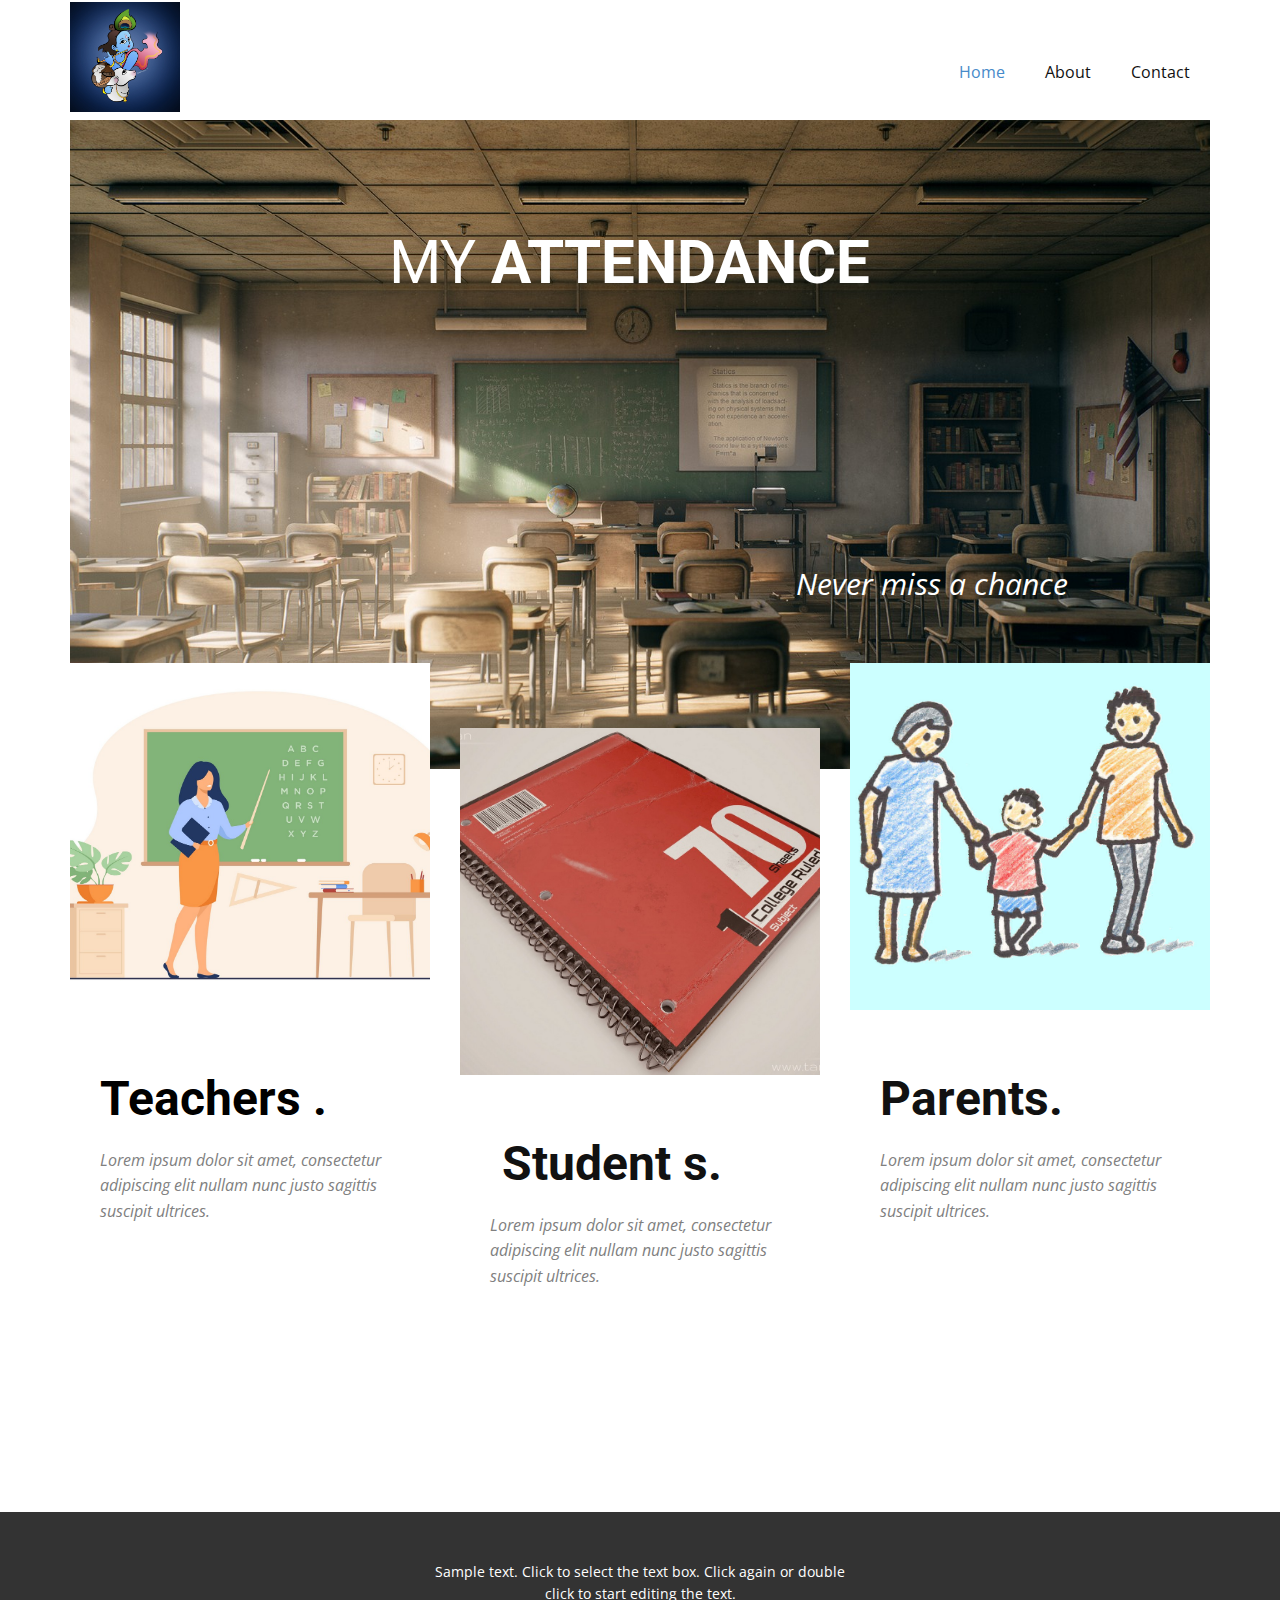
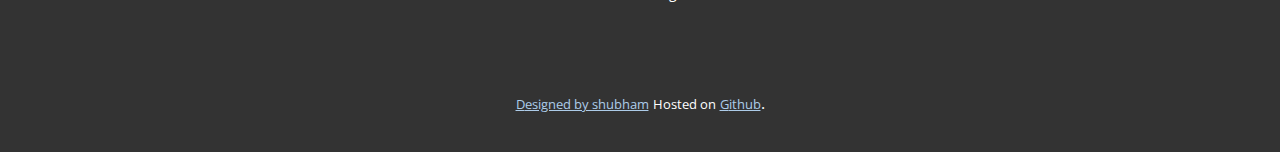
<file: index.html>
<!DOCTYPE html>
<html style="font-size: 16px;">
  <head>
    <meta name="viewport" content="width=device-width, initial-scale=1.0">
    <meta charset="utf-8">
    <meta name="keywords" content="">
    <meta name="description" content="">
    <meta name="page_type" content="np-template-header-footer-from-plugin">
    <title>Home</title>
    <link rel="stylesheet" href="nicepage.css" media="screen">
<link rel="stylesheet" href="Home.css" media="screen">
    <script class="u-script" type="text/javascript" src="jquery.js" defer=""></script>
    <script class="u-script" type="text/javascript" src="nicepage.js" defer=""></script>
    <meta name="generator" content="Nicepage 3.25.0, nicepage.com">
    <link id="u-theme-google-font" rel="stylesheet" href="https://fonts.googleapis.com/css?family=Roboto:100,100i,300,300i,400,400i,500,500i,700,700i,900,900i|Open+Sans:300,300i,400,400i,600,600i,700,700i,800,800i">
    
    
    <script type="application/ld+json">{
		"@context": "http://schema.org",
		"@type": "Organization",
		"name": "Site1",
		"logo": "images/niranjan-j-img-20190823-155631-293.jpg"
}</script>
    <meta name="theme-color" content="#478ac9">
    <meta property="og:title" content="Home">
    <meta property="og:description" content="">
    <meta property="og:type" content="website">
  </head>
  <body data-home-page="Home.html" data-home-page-title="Home" class="u-body"><header class="u-clearfix u-header u-header" id="sec-c6dd"><div class="u-clearfix u-sheet u-sheet-1">
        <a href="https://9anime.com" class="u-image u-logo u-image-1" data-image-width="1647" data-image-height="1647">
          <img src="images/niranjan-j-img-20190823-155631-293.jpg" class="u-logo-image u-logo-image-1">
        </a>
        <nav class="u-menu u-menu-dropdown u-offcanvas u-menu-1">
          <div class="menu-collapse" style="font-size: 1rem; letter-spacing: 0px;">
            <a class="u-button-style u-custom-left-right-menu-spacing u-custom-padding-bottom u-custom-top-bottom-menu-spacing u-nav-link u-text-active-palette-1-base u-text-hover-palette-2-base" href="#">
              <svg><use xmlns:xlink="http://www.w3.org/1999/xlink" xlink:href="#menu-hamburger"></use></svg>
              <svg version="1.1" xmlns="http://www.w3.org/2000/svg" xmlns:xlink="http://www.w3.org/1999/xlink"><defs><symbol id="menu-hamburger" viewBox="0 0 16 16" style="width: 16px; height: 16px;"><rect y="1" width="16" height="2"></rect><rect y="7" width="16" height="2"></rect><rect y="13" width="16" height="2"></rect>
</symbol>
</defs></svg>
            </a>
          </div>
          <div class="u-nav-container">
            <ul class="u-nav u-unstyled u-nav-1"><li class="u-nav-item"><a class="u-button-style u-nav-link u-text-active-palette-1-base u-text-hover-palette-2-base" href="Home.html" style="padding: 10px 20px;">Home</a>
</li><li class="u-nav-item"><a class="u-button-style u-nav-link u-text-active-palette-1-base u-text-hover-palette-2-base" href="About.html" style="padding: 10px 20px;">About</a>
</li><li class="u-nav-item"><a class="u-button-style u-nav-link u-text-active-palette-1-base u-text-hover-palette-2-base" href="Contact.html" style="padding: 10px 20px;">Contact</a>
</li></ul>
          </div>
          <div class="u-nav-container-collapse">
            <div class="u-black u-container-style u-inner-container-layout u-opacity u-opacity-95 u-sidenav">
              <div class="u-sidenav-overflow">
                <div class="u-menu-close"></div>
                <ul class="u-align-center u-nav u-popupmenu-items u-unstyled u-nav-2"><li class="u-nav-item"><a class="u-button-style u-nav-link" href="Home.html">Home</a>
</li><li class="u-nav-item"><a class="u-button-style u-nav-link" href="About.html">About</a>
</li><li class="u-nav-item"><a class="u-button-style u-nav-link" href="Contact.html">Contact</a>
</li></ul>
              </div>
            </div>
            <div class="u-black u-menu-overlay u-opacity u-opacity-70"></div>
          </div>
        </nav>
      </div></header>
    <section class="u-clearfix u-white u-section-1" id="carousel_6e53">
      <div class="u-clearfix u-sheet u-sheet-1">
        <img class="u-expanded-width u-image u-image-default u-image-1" src="images/classroom.jpg" alt="" data-image-width="1920" data-image-height="1080">
        <h1 class="u-align-center u-custom-font u-heading-font u-text u-text-body-alt-color u-text-1">MY <span style="font-weight: 700;">ATTENDA​NCE</span>
        </h1>
        <p class="u-align-center u-text u-text-custom-color-1 u-text-2">
          <span style="font-size: 1.875rem;">
            <span class="u-text-body-alt-color">&nbsp; &nbsp; &nbsp; &nbsp; &nbsp; &nbsp; &nbsp; &nbsp; &nbsp; &nbsp; &nbsp; &nbsp; &nbsp; &nbsp; &nbsp; &nbsp; &nbsp; &nbsp; &nbsp; &nbsp; &nbsp; &nbsp; &nbsp; &nbsp; &nbsp; &nbsp; &nbsp; &nbsp; &nbsp; &nbsp; &nbsp; &nbsp; &nbsp; &nbsp; &nbsp; &nbsp; &nbsp;Never miss a chance</span>
            <span class="u-text-body-alt-color">
              <span style="font-weight: 700;"></span>
            </span>
          </span>
          <br>
          <span style="font-weight: 700;"></span>
        </p>
        <div class="u-clearfix u-expanded-width u-gutter-30 u-layout-wrap u-layout-wrap-1">
          <div class="u-gutter-0 u-layout">
            <div class="u-layout-row">
              <div class="u-size-20 u-size-30-md">
                <div class="u-layout-col">
                  <div class="u-container-style u-image u-layout-cell u-left-cell u-size-30 u-image-2" data-image-width="1600" data-image-height="1067">
                    <div class="u-container-layout"></div>
                  </div>
                  <div class="u-container-style u-layout-cell u-left-cell u-shape-rectangle u-size-30 u-layout-cell-2">
                    <div class="u-container-layout u-valign-top u-container-layout-2">
                      <h4 class="u-text u-text-3">
                        <a class="u-active-none u-border-none u-btn u-button-link u-button-style u-hover-none u-none u-text-black u-btn-1" href="https://ankeshram.github.io/MyAttendance/">
                          <span style="font-weight: 700;">Teac<span style="font-weight: 400;"></span>hers<span style="font-weight: 700;">
                              <span style="font-weight: 400;">
                                <span style="font-weight: 700;"> .</span>
                              </span>
                            </span>
                          </span>
                        </a>
                      </h4>
                      <p class="u-text u-text-grey-50 u-text-4">Lorem ipsum dolor sit amet, consectetur adipiscing elit nullam nunc justo sagittis suscipit ultrices.</p>
                    </div>
                  </div>
                </div>
              </div>
              <div class="u-size-20 u-size-30-md">
                <div class="u-layout-col">
                  <div class="u-container-style u-image u-layout-cell u-size-30 u-image-3" data-image-width="1600" data-image-height="900" data-href="https://ankeshram.github.io/MyAttendance/">
                    <div class="u-container-layout"></div>
                  </div>
                  <div class="u-container-style u-layout-cell u-size-30 u-layout-cell-4">
                    <div class="u-container-layout u-container-layout-4">
                      <h4 class="u-text u-text-5">
                        <span style="font-weight: 700;">&nbsp;Student</span>
                        <span style="font-weight: 700;"> s.<span style="font-weight: 400;"></span>
                        </span>
                      </h4>
                      <p class="u-text u-text-grey-50 u-text-6">Lorem ipsum dolor sit amet, consectetur adipiscing elit nullam nunc justo sagittis suscipit ultrices.</p>
                    </div>
                  </div>
                </div>
              </div>
              <div class="u-size-20 u-size-60-md">
                <div class="u-layout-col">
                  <div class="u-container-style u-image u-layout-cell u-right-cell u-size-30 u-image-4" data-image-width="1027" data-image-height="832" data-href="https://ankeshram.github.io/MyAttendance/">
                    <div class="u-container-layout"></div>
                  </div>
                  <div class="u-container-style u-layout-cell u-right-cell u-size-30 u-layout-cell-6">
                    <div class="u-container-layout u-valign-top u-container-layout-6">
                      <h4 class="u-text u-text-7">Parents.</h4>
                      <p class="u-text u-text-grey-50 u-text-8">Lorem ipsum dolor sit amet, consectetur adipiscing elit nullam nunc justo sagittis suscipit ultrices.</p>
                    </div>
                  </div>
                </div>
              </div>
            </div>
          </div>
        </div>
      </div>
    </section>
    
    
    <footer class="u-align-center u-clearfix u-footer u-grey-80 u-footer" id="sec-1bf6"><div class="u-clearfix u-sheet u-sheet-1">
        <p class="u-small-text u-text u-text-variant u-text-1">Sample text. Click to select the text box. Click again or double click to start editing the text.</p>
      </div></footer>
    <section class="u-backlink u-clearfix u-grey-80">
      <a class="u-link" href="https://ankeshram.github.io/resume/" target="_blank">
        <span>Designed by shubham</span>
      </a>
      <p class="u-text">
        <span>Hosted on</span>
      </p>
      <a class="u-link" href="https://github.com/" target="_blank">
        <span>Github</span>
      </a>. 
    </section>
  </body>
</html>
</file>
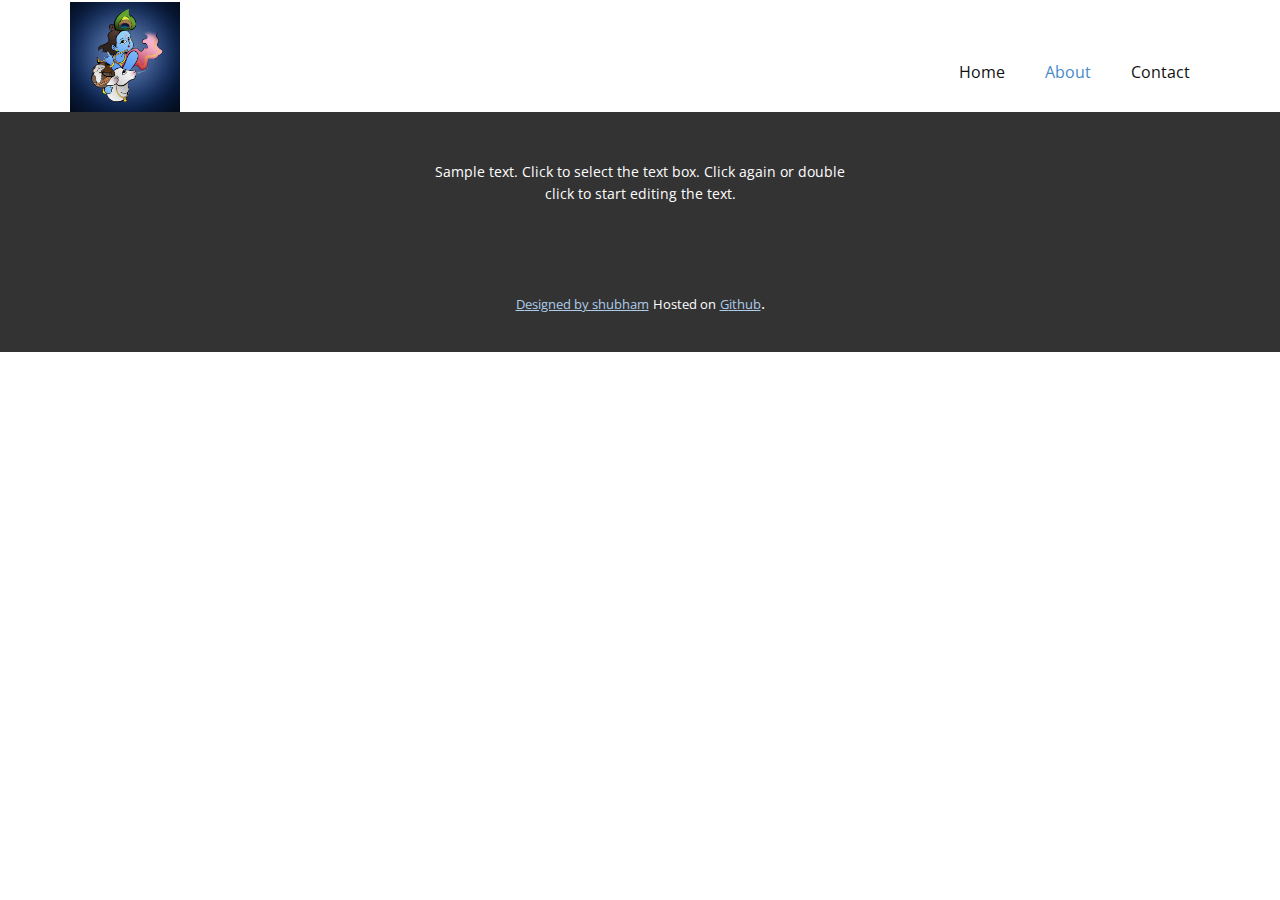
<file: About.html>
<!DOCTYPE html>
<html style="font-size: 16px;">
  <head>
    <meta name="viewport" content="width=device-width, initial-scale=1.0">
    <meta charset="utf-8">
    <meta name="keywords" content="">
    <meta name="description" content="">
    <meta name="page_type" content="np-template-header-footer-from-plugin">
    <title>About</title>
    <link rel="stylesheet" href="nicepage.css" media="screen">
<link rel="stylesheet" href="About.css" media="screen">
    <script class="u-script" type="text/javascript" src="jquery.js" defer=""></script>
    <script class="u-script" type="text/javascript" src="nicepage.js" defer=""></script>
    <meta name="generator" content="Nicepage 3.25.0, nicepage.com">
    <link id="u-theme-google-font" rel="stylesheet" href="https://fonts.googleapis.com/css?family=Roboto:100,100i,300,300i,400,400i,500,500i,700,700i,900,900i|Open+Sans:300,300i,400,400i,600,600i,700,700i,800,800i">
    
    <script type="application/ld+json">{
		"@context": "http://schema.org",
		"@type": "Organization",
		"name": "Site1",
		"logo": "images/niranjan-j-img-20190823-155631-293.jpg"
}</script>
    <meta name="theme-color" content="#478ac9">
    <meta property="og:title" content="About">
    <meta property="og:description" content="">
    <meta property="og:type" content="website">
  </head>
  <body class="u-body"><header class="u-clearfix u-header u-header" id="sec-c6dd"><div class="u-clearfix u-sheet u-sheet-1">
        <a href="https://nicepage.com" class="u-image u-logo u-image-1" data-image-width="1647" data-image-height="1647">
          <img src="images/niranjan-j-img-20190823-155631-293.jpg" class="u-logo-image u-logo-image-1">
        </a>
        <nav class="u-menu u-menu-dropdown u-offcanvas u-menu-1">
          <div class="menu-collapse" style="font-size: 1rem; letter-spacing: 0px;">
            <a class="u-button-style u-custom-left-right-menu-spacing u-custom-padding-bottom u-custom-top-bottom-menu-spacing u-nav-link u-text-active-palette-1-base u-text-hover-palette-2-base" href="#">
              <svg><use xmlns:xlink="http://www.w3.org/1999/xlink" xlink:href="#menu-hamburger"></use></svg>
              <svg version="1.1" xmlns="http://www.w3.org/2000/svg" xmlns:xlink="http://www.w3.org/1999/xlink"><defs><symbol id="menu-hamburger" viewBox="0 0 16 16" style="width: 16px; height: 16px;"><rect y="1" width="16" height="2"></rect><rect y="7" width="16" height="2"></rect><rect y="13" width="16" height="2"></rect>
</symbol>
</defs></svg>
            </a>
          </div>
          <div class="u-nav-container">
            <ul class="u-nav u-unstyled u-nav-1"><li class="u-nav-item"><a class="u-button-style u-nav-link u-text-active-palette-1-base u-text-hover-palette-2-base" href="Home.html" style="padding: 10px 20px;">Home</a>
</li><li class="u-nav-item"><a class="u-button-style u-nav-link u-text-active-palette-1-base u-text-hover-palette-2-base" href="About.html" style="padding: 10px 20px;">About</a>
</li><li class="u-nav-item"><a class="u-button-style u-nav-link u-text-active-palette-1-base u-text-hover-palette-2-base" href="Contact.html" style="padding: 10px 20px;">Contact</a>
</li></ul>
          </div>
          <div class="u-nav-container-collapse">
            <div class="u-black u-container-style u-inner-container-layout u-opacity u-opacity-95 u-sidenav">
              <div class="u-sidenav-overflow">
                <div class="u-menu-close"></div>
                <ul class="u-align-center u-nav u-popupmenu-items u-unstyled u-nav-2"><li class="u-nav-item"><a class="u-button-style u-nav-link" href="Home.html">Home</a>
</li><li class="u-nav-item"><a class="u-button-style u-nav-link" href="About.html">About</a>
</li><li class="u-nav-item"><a class="u-button-style u-nav-link" href="Contact.html">Contact</a>
</li></ul>
              </div>
            </div>
            <div class="u-black u-menu-overlay u-opacity u-opacity-70"></div>
          </div>
        </nav>
      </div></header> 
    
    
    <footer class="u-align-center u-clearfix u-footer u-grey-80 u-footer" id="sec-1bf6"><div class="u-clearfix u-sheet u-sheet-1">
        <p class="u-small-text u-text u-text-variant u-text-1">Sample text. Click to select the text box. Click again or double click to start editing the text.</p>
      </div></footer>
    <section class="u-backlink u-clearfix u-grey-80">
      <a class="u-link" href="https://ankeshram.github.io/resume/" target="_blank">
        <span>Designed by shubham</span>
      </a>
      <p class="u-text">
        <span>Hosted on</span>
      </p>
      <a class="u-link" href="https://github.com/" target="_blank">
        <span>Github</span>
      </a>. 
    </section>
  </body>
</html>
</file>
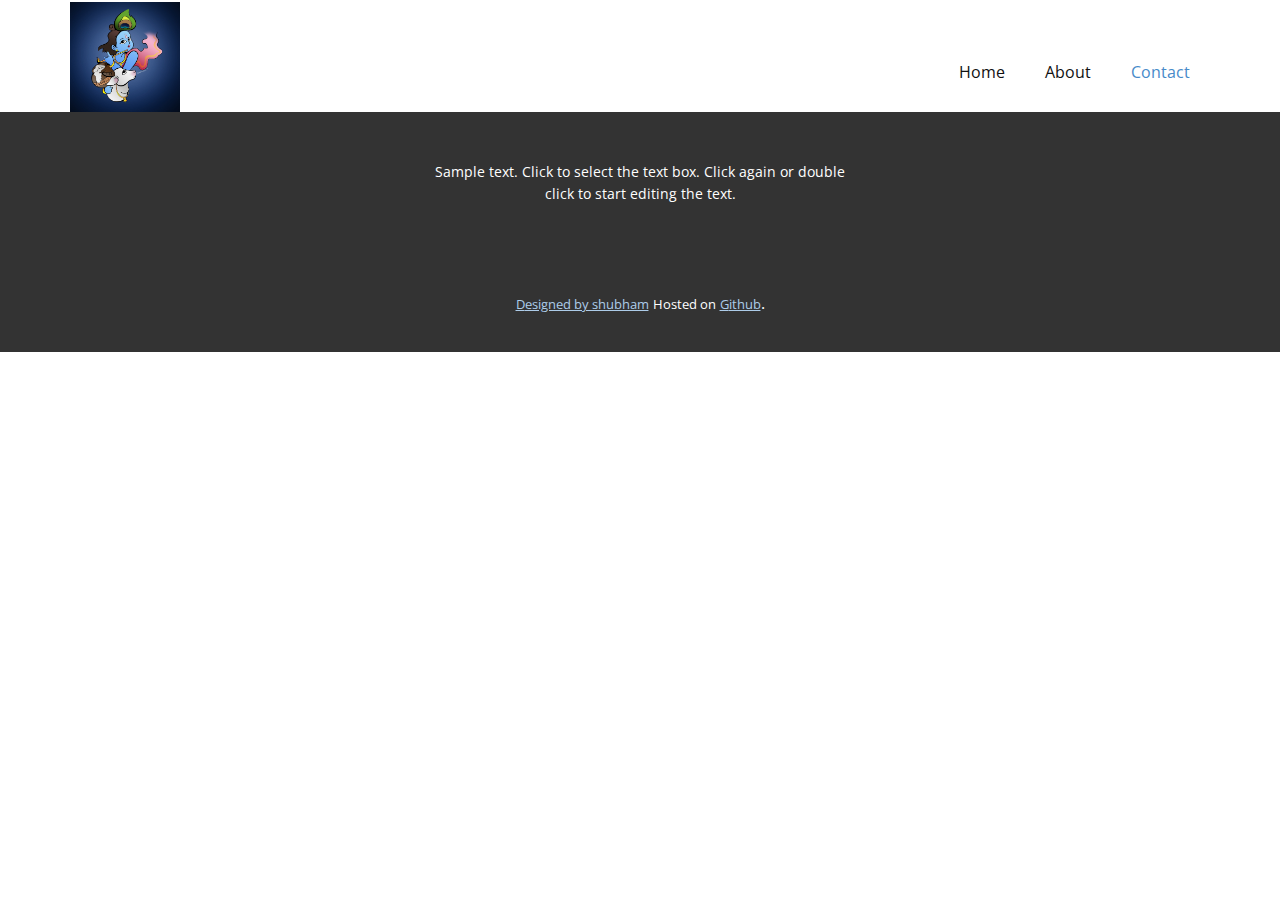
<file: Contact.html>
<!DOCTYPE html>
<html style="font-size: 16px;">
  <head>
    <meta name="viewport" content="width=device-width, initial-scale=1.0">
    <meta charset="utf-8">
    <meta name="keywords" content="">
    <meta name="description" content="">
    <meta name="page_type" content="np-template-header-footer-from-plugin">
    <title>Contact</title>
    <link rel="stylesheet" href="nicepage.css" media="screen">
<link rel="stylesheet" href="Contact.css" media="screen">
    <script class="u-script" type="text/javascript" src="jquery.js" defer=""></script>
    <script class="u-script" type="text/javascript" src="nicepage.js" defer=""></script>
    <meta name="generator" content="Nicepage 3.25.0, nicepage.com">
    <link id="u-theme-google-font" rel="stylesheet" href="https://fonts.googleapis.com/css?family=Roboto:100,100i,300,300i,400,400i,500,500i,700,700i,900,900i|Open+Sans:300,300i,400,400i,600,600i,700,700i,800,800i">
    
    <script type="application/ld+json">{
		"@context": "http://schema.org",
		"@type": "Organization",
		"name": "Site1",
		"logo": "images/niranjan-j-img-20190823-155631-293.jpg"
}</script>
    <meta name="theme-color" content="#478ac9">
    <meta property="og:title" content="Contact">
    <meta property="og:description" content="">
    <meta property="og:type" content="website">
  </head>
  <body class="u-body"><header class="u-clearfix u-header u-header" id="sec-c6dd"><div class="u-clearfix u-sheet u-sheet-1">
        <a href="https://nicepage.com" class="u-image u-logo u-image-1" data-image-width="1647" data-image-height="1647">
          <img src="images/niranjan-j-img-20190823-155631-293.jpg" class="u-logo-image u-logo-image-1">
        </a>
        <nav class="u-menu u-menu-dropdown u-offcanvas u-menu-1">
          <div class="menu-collapse" style="font-size: 1rem; letter-spacing: 0px;">
            <a class="u-button-style u-custom-left-right-menu-spacing u-custom-padding-bottom u-custom-top-bottom-menu-spacing u-nav-link u-text-active-palette-1-base u-text-hover-palette-2-base" href="#">
              <svg><use xmlns:xlink="http://www.w3.org/1999/xlink" xlink:href="#menu-hamburger"></use></svg>
              <svg version="1.1" xmlns="http://www.w3.org/2000/svg" xmlns:xlink="http://www.w3.org/1999/xlink"><defs><symbol id="menu-hamburger" viewBox="0 0 16 16" style="width: 16px; height: 16px;"><rect y="1" width="16" height="2"></rect><rect y="7" width="16" height="2"></rect><rect y="13" width="16" height="2"></rect>
</symbol>
</defs></svg>
            </a>
          </div>
          <div class="u-nav-container">
            <ul class="u-nav u-unstyled u-nav-1"><li class="u-nav-item"><a class="u-button-style u-nav-link u-text-active-palette-1-base u-text-hover-palette-2-base" href="Home.html" style="padding: 10px 20px;">Home</a>
</li><li class="u-nav-item"><a class="u-button-style u-nav-link u-text-active-palette-1-base u-text-hover-palette-2-base" href="About.html" style="padding: 10px 20px;">About</a>
</li><li class="u-nav-item"><a class="u-button-style u-nav-link u-text-active-palette-1-base u-text-hover-palette-2-base" href="Contact.html" style="padding: 10px 20px;">Contact</a>
</li></ul>
          </div>
          <div class="u-nav-container-collapse">
            <div class="u-black u-container-style u-inner-container-layout u-opacity u-opacity-95 u-sidenav">
              <div class="u-sidenav-overflow">
                <div class="u-menu-close"></div>
                <ul class="u-align-center u-nav u-popupmenu-items u-unstyled u-nav-2"><li class="u-nav-item"><a class="u-button-style u-nav-link" href="Home.html">Home</a>
</li><li class="u-nav-item"><a class="u-button-style u-nav-link" href="About.html">About</a>
</li><li class="u-nav-item"><a class="u-button-style u-nav-link" href="Contact.html">Contact</a>
</li></ul>
              </div>
            </div>
            <div class="u-black u-menu-overlay u-opacity u-opacity-70"></div>
          </div>
        </nav>
      </div></header> 
    
    
    <footer class="u-align-center u-clearfix u-footer u-grey-80 u-footer" id="sec-1bf6"><div class="u-clearfix u-sheet u-sheet-1">
        <p class="u-small-text u-text u-text-variant u-text-1">Sample text. Click to select the text box. Click again or double click to start editing the text.</p>
      </div></footer>
    <section class="u-backlink u-clearfix u-grey-80">
       <a class="u-link" href="https://ankeshram.github.io/resume/" target="_blank">
        <span>Designed by shubham</span>
      </a>
      <p class="u-text">
        <span>Hosted on</span>
      </p>
      <a class="u-link" href="https://github.com/" target="_blank">
        <span>Github</span>
      </a>. 
    </section>
  </body>
</html>
</file>
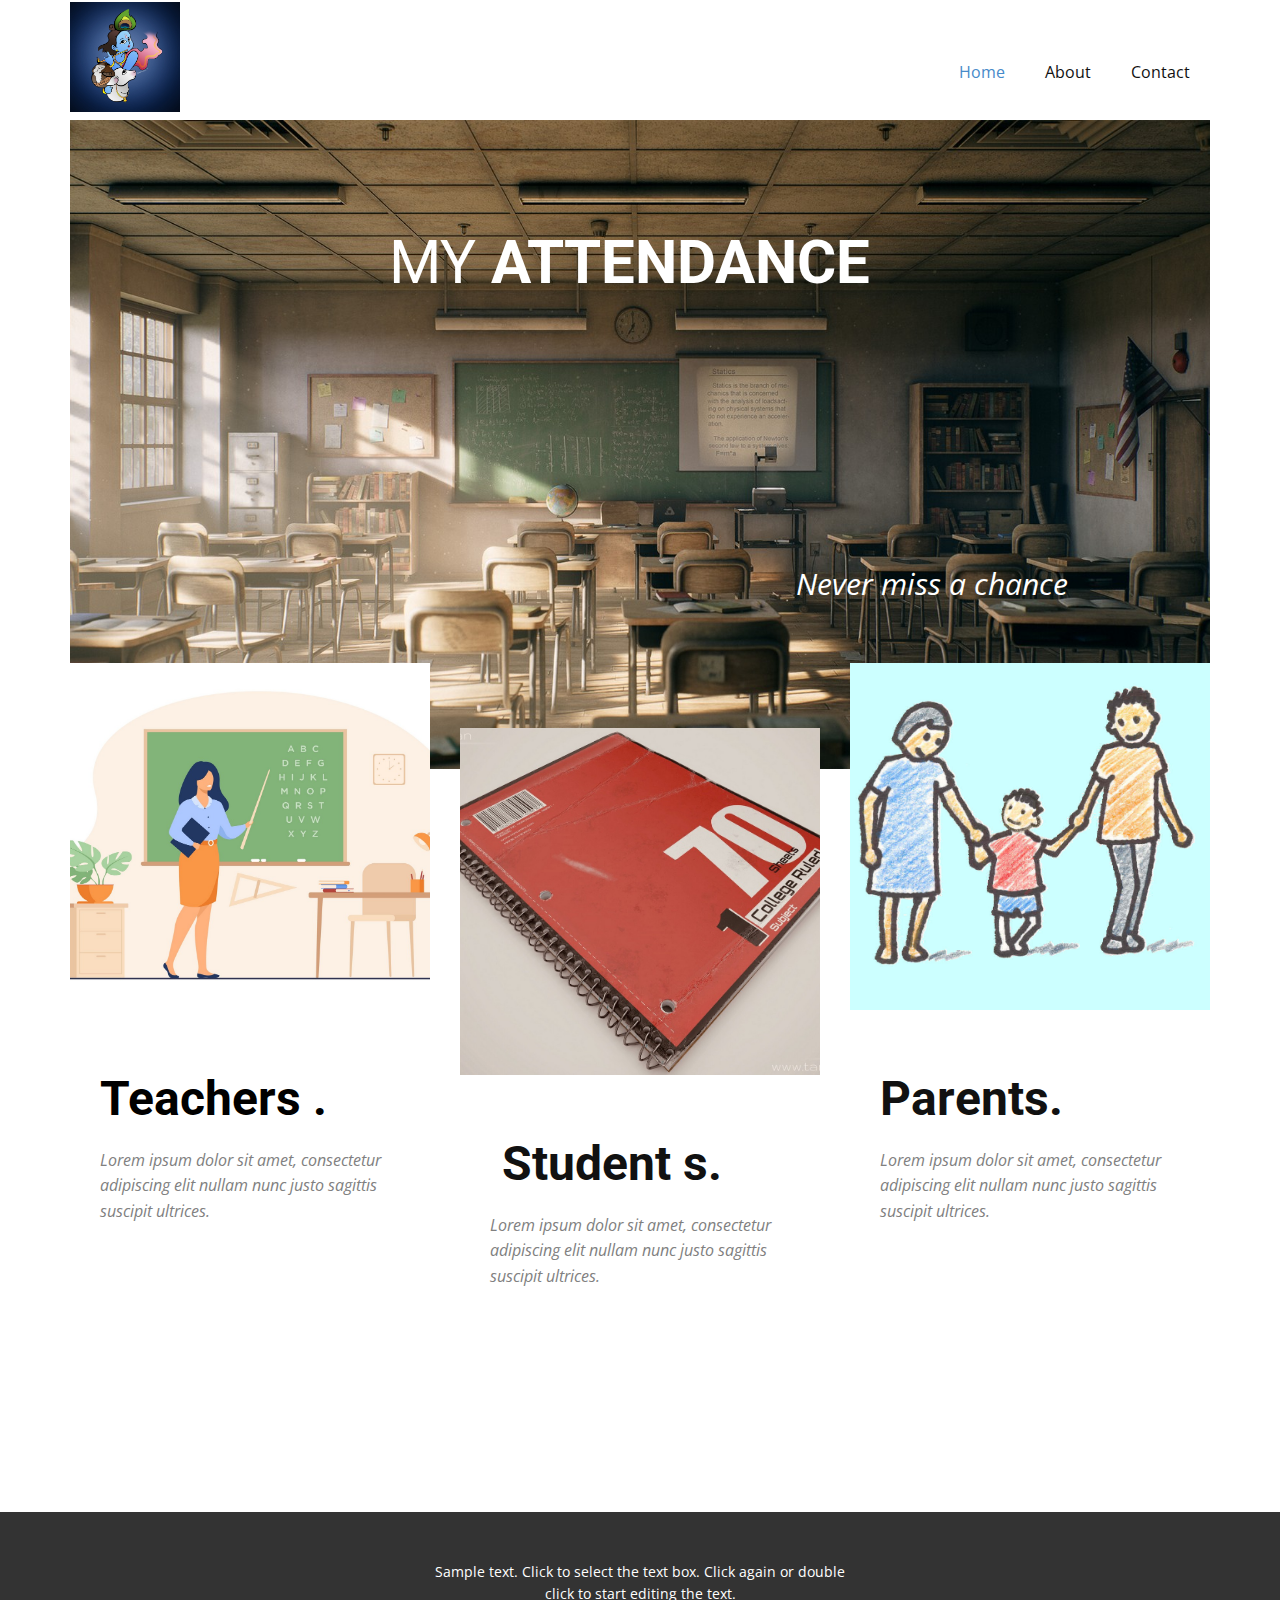
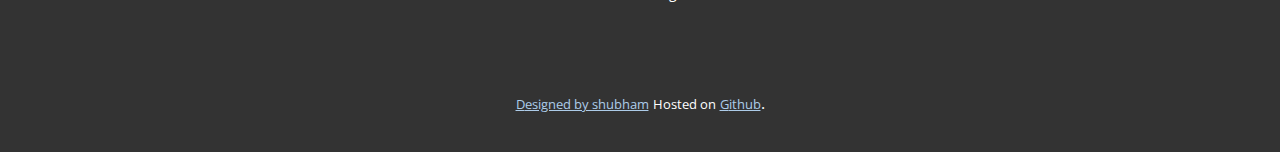
<file: Home.html>
<!DOCTYPE html>
<html style="font-size: 16px;">
  <head>
    <meta name="viewport" content="width=device-width, initial-scale=1.0">
    <meta charset="utf-8">
    <meta name="keywords" content="">
    <meta name="description" content="">
    <meta name="page_type" content="np-template-header-footer-from-plugin">
    <title>Home</title>
    <link rel="stylesheet" href="nicepage.css" media="screen">
<link rel="stylesheet" href="Home.css" media="screen">
    <script class="u-script" type="text/javascript" src="jquery.js" defer=""></script>
    <script class="u-script" type="text/javascript" src="nicepage.js" defer=""></script>
    <meta name="generator" content="Nicepage 3.25.0, nicepage.com">
    <link id="u-theme-google-font" rel="stylesheet" href="https://fonts.googleapis.com/css?family=Roboto:100,100i,300,300i,400,400i,500,500i,700,700i,900,900i|Open+Sans:300,300i,400,400i,600,600i,700,700i,800,800i">
    
    
    <script type="application/ld+json">{
		"@context": "http://schema.org",
		"@type": "Organization",
		"name": "Site1",
		"logo": "images/niranjan-j-img-20190823-155631-293.jpg"
}</script>
    <meta name="theme-color" content="#478ac9">
    <meta property="og:title" content="Home">
    <meta property="og:description" content="">
    <meta property="og:type" content="website">
  </head>
  <body class="u-body"><header class="u-clearfix u-header u-header" id="sec-c6dd"><div class="u-clearfix u-sheet u-sheet-1">
        <a href="https://9anime.to" class="u-image u-logo u-image-1" data-image-width="1647" data-image-height="1647">
          <img src="images/niranjan-j-img-20190823-155631-293.jpg" class="u-logo-image u-logo-image-1">
        </a>
        <nav class="u-menu u-menu-dropdown u-offcanvas u-menu-1">
          <div class="menu-collapse" style="font-size: 1rem; letter-spacing: 0px;">
            <a class="u-button-style u-custom-left-right-menu-spacing u-custom-padding-bottom u-custom-top-bottom-menu-spacing u-nav-link u-text-active-palette-1-base u-text-hover-palette-2-base" href="#">
              <svg><use xmlns:xlink="http://www.w3.org/1999/xlink" xlink:href="#menu-hamburger"></use></svg>
              <svg version="1.1" xmlns="http://www.w3.org/2000/svg" xmlns:xlink="http://www.w3.org/1999/xlink"><defs><symbol id="menu-hamburger" viewBox="0 0 16 16" style="width: 16px; height: 16px;"><rect y="1" width="16" height="2"></rect><rect y="7" width="16" height="2"></rect><rect y="13" width="16" height="2"></rect>
</symbol>
</defs></svg>
            </a>
          </div>
          <div class="u-nav-container">
            <ul class="u-nav u-unstyled u-nav-1"><li class="u-nav-item"><a class="u-button-style u-nav-link u-text-active-palette-1-base u-text-hover-palette-2-base" href="Home.html" style="padding: 10px 20px;">Home</a>
</li><li class="u-nav-item"><a class="u-button-style u-nav-link u-text-active-palette-1-base u-text-hover-palette-2-base" href="About.html" style="padding: 10px 20px;">About</a>
</li><li class="u-nav-item"><a class="u-button-style u-nav-link u-text-active-palette-1-base u-text-hover-palette-2-base" href="Contact.html" style="padding: 10px 20px;">Contact</a>
</li></ul>
          </div>
          <div class="u-nav-container-collapse">
            <div class="u-black u-container-style u-inner-container-layout u-opacity u-opacity-95 u-sidenav">
              <div class="u-sidenav-overflow">
                <div class="u-menu-close"></div>
                <ul class="u-align-center u-nav u-popupmenu-items u-unstyled u-nav-2"><li class="u-nav-item"><a class="u-button-style u-nav-link" href="Home.html">Home</a>
</li><li class="u-nav-item"><a class="u-button-style u-nav-link" href="About.html">About</a>
</li><li class="u-nav-item"><a class="u-button-style u-nav-link" href="Contact.html">Contact</a>
</li></ul>
              </div>
            </div>
            <div class="u-black u-menu-overlay u-opacity u-opacity-70"></div>
          </div>
        </nav>
      </div></header>
    <section class="u-clearfix u-white u-section-1" id="carousel_6e53">
      <div class="u-clearfix u-sheet u-sheet-1">
        <img class="u-expanded-width u-image u-image-default u-image-1" src="images/classroom.jpg" alt="" data-image-width="1920" data-image-height="1080">
        <h1 class="u-align-center u-custom-font u-heading-font u-text u-text-body-alt-color u-text-1">MY <span style="font-weight: 700;">ATTENDA​NCE</span>
        </h1>
        <p class="u-align-center u-text u-text-custom-color-1 u-text-2">
          <span style="font-size: 1.875rem;">
            <span class="u-text-body-alt-color">&nbsp; &nbsp; &nbsp; &nbsp; &nbsp; &nbsp; &nbsp; &nbsp; &nbsp; &nbsp; &nbsp; &nbsp; &nbsp; &nbsp; &nbsp; &nbsp; &nbsp; &nbsp; &nbsp; &nbsp; &nbsp; &nbsp; &nbsp; &nbsp; &nbsp; &nbsp; &nbsp; &nbsp; &nbsp; &nbsp; &nbsp; &nbsp; &nbsp; &nbsp; &nbsp; &nbsp; &nbsp;Never miss a chance</span>
            <span class="u-text-body-alt-color">
              <span style="font-weight: 700;"></span>
            </span>
          </span>
          <br>
          <span style="font-weight: 700;"></span>
        </p>
        <div class="u-clearfix u-expanded-width u-gutter-30 u-layout-wrap u-layout-wrap-1">
          <div class="u-gutter-0 u-layout">
            <div class="u-layout-row">
              <div class="u-size-20 u-size-30-md">
                <div class="u-layout-col">
                  <div class="u-container-style u-image u-layout-cell u-left-cell u-size-30 u-image-2" data-image-width="1600" data-image-height="1067">
                    <div class="u-container-layout"></div>
                  </div>
                  <div class="u-container-style u-layout-cell u-left-cell u-shape-rectangle u-size-30 u-layout-cell-2">
                    <div class="u-container-layout u-valign-top u-container-layout-2">
                      <h4 class="u-text u-text-3">
                        <a class="u-active-none u-border-none u-btn u-button-link u-button-style u-hover-none u-none u-text-black u-btn-1" href="https://ankeshram.github.io/MyAttendance/">
                          <span style="font-weight: 700;">Teac<span style="font-weight: 400;"></span>hers<span style="font-weight: 700;">
                              <span style="font-weight: 400;">
                                <span style="font-weight: 700;"> .</span>
                              </span>
                            </span>
                          </span>
                        </a>
                      </h4>
                      <p class="u-text u-text-grey-50 u-text-4">Lorem ipsum dolor sit amet, consectetur adipiscing elit nullam nunc justo sagittis suscipit ultrices.</p>
                    </div>
                  </div>
                </div>
              </div>
              <div class="u-size-20 u-size-30-md">
                <div class="u-layout-col">
                  <div class="u-container-style u-image u-layout-cell u-size-30 u-image-3" data-image-width="1600" data-image-height="900" data-href="https://ankeshram.github.io/MyAttendance/">
                    <div class="u-container-layout"></div>
                  </div>
                  <div class="u-container-style u-layout-cell u-size-30 u-layout-cell-4">
                    <div class="u-container-layout u-container-layout-4">
                      <h4 class="u-text u-text-5">
                        <span style="font-weight: 700;">&nbsp;Student</span>
                        <span style="font-weight: 700;"> s.<span style="font-weight: 400;"></span>
                        </span>
                      </h4>
                      <p class="u-text u-text-grey-50 u-text-6">Lorem ipsum dolor sit amet, consectetur adipiscing elit nullam nunc justo sagittis suscipit ultrices.</p>
                    </div>
                  </div>
                </div>
              </div>
              <div class="u-size-20 u-size-60-md">
                <div class="u-layout-col">
                  <div class="u-container-style u-image u-layout-cell u-right-cell u-size-30 u-image-4" data-image-width="1027" data-image-height="832" data-href="https://ankeshram.github.io/MyAttendance/">
                    <div class="u-container-layout"></div>
                  </div>
                  <div class="u-container-style u-layout-cell u-right-cell u-size-30 u-layout-cell-6">
                    <div class="u-container-layout u-valign-top u-container-layout-6">
                      <h4 class="u-text u-text-7">Parents.</h4>
                      <p class="u-text u-text-grey-50 u-text-8">Lorem ipsum dolor sit amet, consectetur adipiscing elit nullam nunc justo sagittis suscipit ultrices.</p>
                    </div>
                  </div>
                </div>
              </div>
            </div>
          </div>
        </div>
      </div>
    </section>
    
    
    <footer class="u-align-center u-clearfix u-footer u-grey-80 u-footer" id="sec-1bf6"><div class="u-clearfix u-sheet u-sheet-1">
        <p class="u-small-text u-text u-text-variant u-text-1">Sample text. Click to select the text box. Click again or double click to start editing the text.</p>
      </div></footer>
    <section class="u-backlink u-clearfix u-grey-80">
         <a class="u-link" href="https://ankeshram.github.io/resume/" target="_blank">
        <span>Designed by shubham</span>
      </a>
      <p class="u-text">
        <span>Hosted on</span>
      </p>
      <a class="u-link" href="https://github.com/" target="_blank">
        <span>Github</span>
      </a>. 
    </section>
  </body>
</html>
</file>
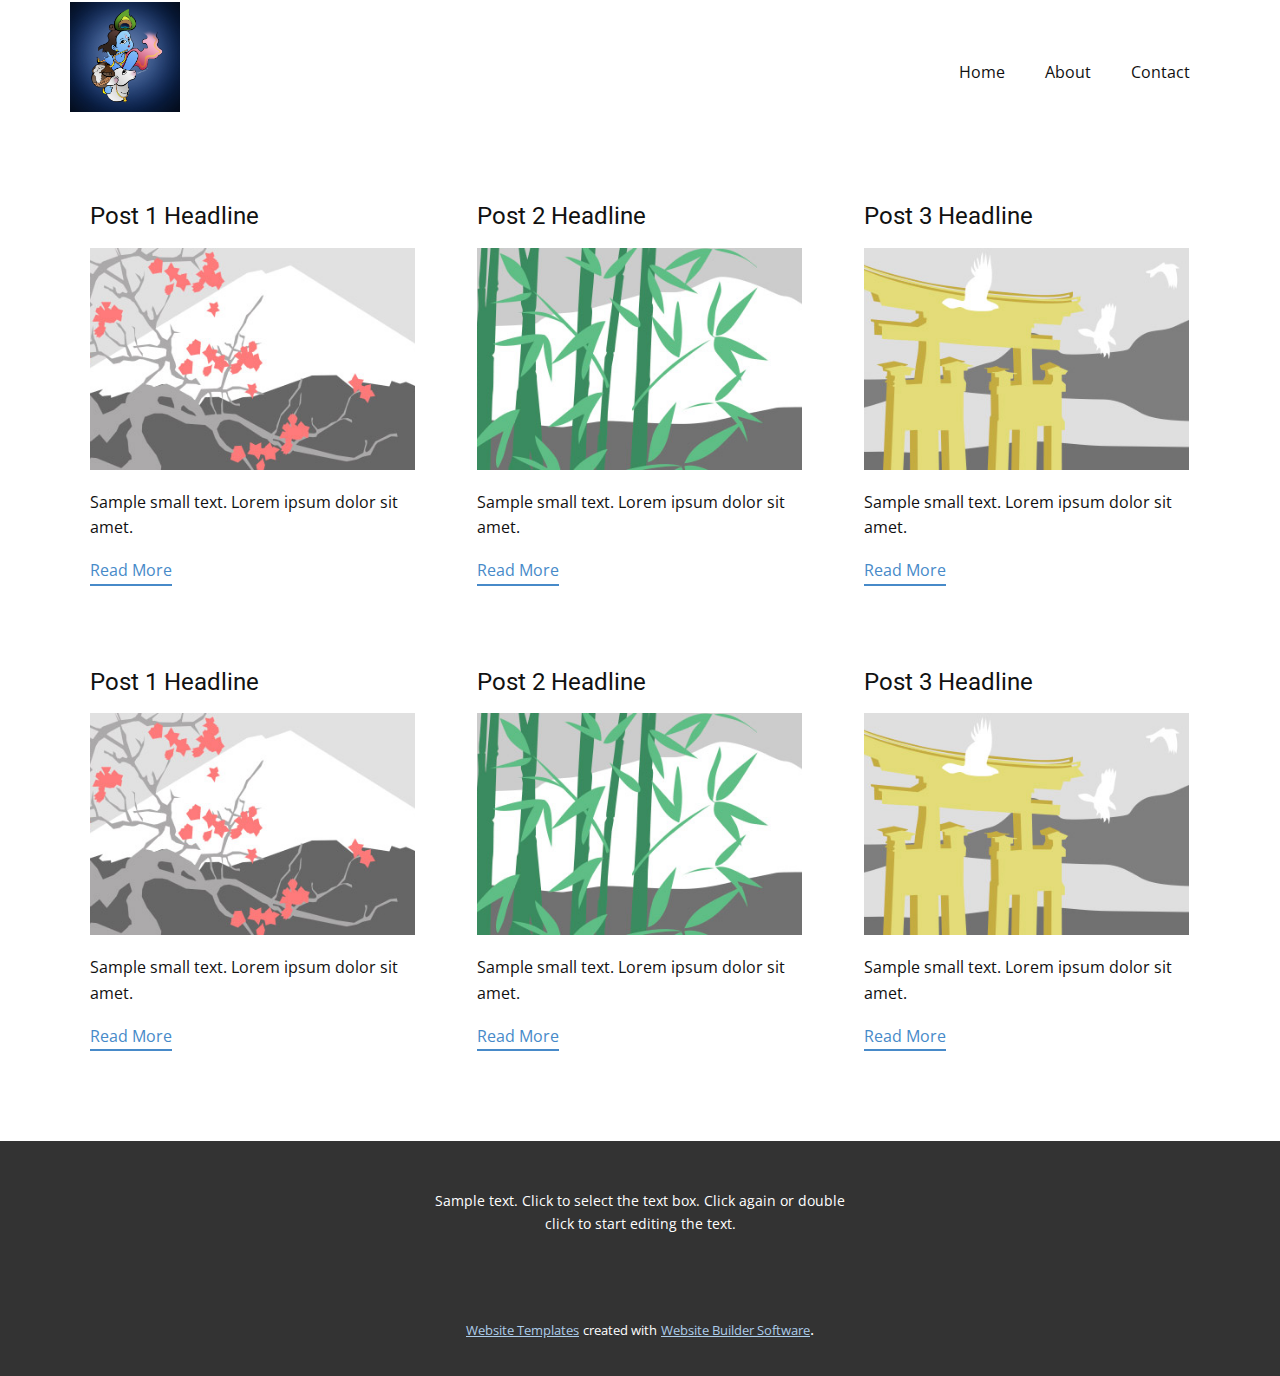
<file: blog/blog.html>
<html style="font-size: 16px;"><head>
    <meta name="viewport" content="width=device-width, initial-scale=1.0">
    <meta charset="utf-8">
    <meta name="keywords" content="">
    <meta name="description" content="">
    <meta name="page_type" content="np-template-header-footer-from-plugin">
    <title>Blog Template</title>
    <link rel="stylesheet" href="../nicepage.css" media="screen">
<link rel="stylesheet" href="../Blog-Template.css" media="screen">
    <script class="u-script" type="text/javascript" src="../jquery.js" defer=""></script>
    <script class="u-script" type="text/javascript" src="../nicepage.js" defer=""></script>
    <meta name="generator" content="Nicepage 3.25.0, nicepage.com">
    <link id="u-theme-google-font" rel="stylesheet" href="https://fonts.googleapis.com/css?family=Roboto:100,100i,300,300i,400,400i,500,500i,700,700i,900,900i|Open+Sans:300,300i,400,400i,600,600i,700,700i,800,800i">
    
    
    <script type="application/ld+json">{
		"@context": "http://schema.org",
		"@type": "Organization",
		"name": "Site1",
		"logo": "images/niranjan-j-img-20190823-155631-293.jpg"
}</script>
    <meta name="theme-color" content="#478ac9">
  </head>
  <body class="u-body"><header class="u-clearfix u-header u-header" id="sec-c6dd"><div class="u-clearfix u-sheet u-sheet-1">
        <a href="https://nicepage.com" class="u-image u-logo u-image-1" data-image-width="1647" data-image-height="1647">
          <img src="../images/niranjan-j-img-20190823-155631-293.jpg" class="u-logo-image u-logo-image-1">
        </a>
        <nav class="u-menu u-menu-dropdown u-offcanvas u-menu-1">
          <div class="menu-collapse" style="font-size: 1rem; letter-spacing: 0px;">
            <a class="u-button-style u-custom-left-right-menu-spacing u-custom-padding-bottom u-custom-top-bottom-menu-spacing u-nav-link u-text-active-palette-1-base u-text-hover-palette-2-base" href="#">
              <svg><use xmlns:xlink="http://www.w3.org/1999/xlink" xlink:href="#menu-hamburger"></use></svg>
              <svg version="1.1" xmlns="http://www.w3.org/2000/svg" xmlns:xlink="http://www.w3.org/1999/xlink"><defs><symbol id="menu-hamburger" viewBox="0 0 16 16" style="width: 16px; height: 16px;"><rect y="1" width="16" height="2"></rect><rect y="7" width="16" height="2"></rect><rect y="13" width="16" height="2"></rect>
</symbol>
</defs></svg>
            </a>
          </div>
          <div class="u-nav-container">
            <ul class="u-nav u-unstyled u-nav-1"><li class="u-nav-item"><a class="u-button-style u-nav-link u-text-active-palette-1-base u-text-hover-palette-2-base" href="../Home.html" style="padding: 10px 20px;">Home</a>
</li><li class="u-nav-item"><a class="u-button-style u-nav-link u-text-active-palette-1-base u-text-hover-palette-2-base" href="../About.html" style="padding: 10px 20px;">About</a>
</li><li class="u-nav-item"><a class="u-button-style u-nav-link u-text-active-palette-1-base u-text-hover-palette-2-base" href="../Contact.html" style="padding: 10px 20px;">Contact</a>
</li></ul>
          </div>
          <div class="u-nav-container-collapse">
            <div class="u-black u-container-style u-inner-container-layout u-opacity u-opacity-95 u-sidenav">
              <div class="u-sidenav-overflow">
                <div class="u-menu-close"></div>
                <ul class="u-align-center u-nav u-popupmenu-items u-unstyled u-nav-2"><li class="u-nav-item"><a class="u-button-style u-nav-link" href="../Home.html">Home</a>
</li><li class="u-nav-item"><a class="u-button-style u-nav-link" href="../About.html">About</a>
</li><li class="u-nav-item"><a class="u-button-style u-nav-link" href="../Contact.html">Contact</a>
</li></ul>
              </div>
            </div>
            <div class="u-black u-menu-overlay u-opacity u-opacity-70"></div>
          </div>
        </nav>
      </div></header>
    <section class="u-clearfix u-section-1" id="sec-dc43">
      <div class="u-clearfix u-sheet u-valign-middle u-sheet-1"><!--blog--><!--blog_options_json--><!--{"type":"Recent","source":"","tags":"","count":""}--><!--/blog_options_json-->
        <div class="u-blog u-expanded-width u-repeater u-repeater-1"><!--blog_post-->
          <div class="u-blog-post u-container-style u-repeater-item u-white u-repeater-item-1">
            <div class="u-container-layout u-similar-container u-valign-top u-container-layout-1"><!--blog_post_header-->
              <h4 class="u-blog-control u-text u-text-1">
                <a class="u-post-header-link" href="../blog/post.html"><!--blog_post_header_content-->Post 1 Headline<!--/blog_post_header_content--></a>
              </h4><!--/blog_post_header--><!--blog_post_image-->
              <a class="u-post-header-link" href="../blog/post.html"><img alt="" class="u-blog-control u-expanded-width u-image u-image-default u-image-1" src="[data-uri]"></a><!--/blog_post_image--><!--blog_post_content-->
              <div class="u-blog-control u-post-content u-text u-text-2 fr-view">Sample small text. Lorem ipsum dolor sit amet.</div><!--/blog_post_content--><!--blog_post_readmore-->
              <a href="../blog/post.html" class="u-blog-control u-border-2 u-border-palette-1-base u-btn u-btn-rectangle u-button-style u-none u-btn-1"><!--blog_post_readmore_content--><!--options_json--><!--{"content":""}--><!--/options_json-->Read More<!--/blog_post_readmore_content--></a><!--/blog_post_readmore-->
            </div>
          </div><div class="u-blog-post u-container-style u-repeater-item u-video-cover u-white">
            <div class="u-container-layout u-similar-container u-valign-top u-container-layout-2"><!--blog_post_header-->
              <h4 class="u-blog-control u-text u-text-3">
                <a class="u-post-header-link" href="../blog/post-1.html"><!--blog_post_header_content-->Post 2 Headline<!--/blog_post_header_content--></a>
              </h4><!--/blog_post_header--><!--blog_post_image-->
              <a class="u-post-header-link" href="../blog/post-1.html"><img alt="" class="u-blog-control u-expanded-width u-image u-image-default u-image-2" src="[data-uri]"></a><!--/blog_post_image--><!--blog_post_content-->
              <div class="u-blog-control u-post-content u-text u-text-4 fr-view">Sample small text. Lorem ipsum dolor sit amet.</div><!--/blog_post_content--><!--blog_post_readmore-->
              <a href="../blog/post-1.html" class="u-blog-control u-border-2 u-border-palette-1-base u-btn u-btn-rectangle u-button-style u-none u-btn-2"><!--blog_post_readmore_content--><!--options_json--><!--{"content":""}--><!--/options_json-->Read More<!--/blog_post_readmore_content--></a><!--/blog_post_readmore-->
            </div>
          </div><div class="u-blog-post u-container-style u-repeater-item u-video-cover u-white">
            <div class="u-container-layout u-similar-container u-valign-top u-container-layout-3"><!--blog_post_header-->
              <h4 class="u-blog-control u-text u-text-5">
                <a class="u-post-header-link" href="../blog/post-2.html"><!--blog_post_header_content-->Post 3 Headline<!--/blog_post_header_content--></a>
              </h4><!--/blog_post_header--><!--blog_post_image-->
              <a class="u-post-header-link" href="../blog/post-2.html"><img alt="" class="u-blog-control u-expanded-width u-image u-image-default u-image-3" src="[data-uri]"></a><!--/blog_post_image--><!--blog_post_content-->
              <div class="u-blog-control u-post-content u-text u-text-6 fr-view">Sample small text. Lorem ipsum dolor sit amet.</div><!--/blog_post_content--><!--blog_post_readmore-->
              <a href="../blog/post-2.html" class="u-blog-control u-border-2 u-border-palette-1-base u-btn u-btn-rectangle u-button-style u-none u-btn-3"><!--blog_post_readmore_content--><!--options_json--><!--{"content":""}--><!--/options_json-->Read More<!--/blog_post_readmore_content--></a><!--/blog_post_readmore-->
            </div>
          </div><div class="u-blog-post u-container-style u-repeater-item u-white u-repeater-item-1">
            <div class="u-container-layout u-similar-container u-valign-top u-container-layout-1"><!--blog_post_header-->
              <h4 class="u-blog-control u-text u-text-1">
                <a class="u-post-header-link" href="../blog/post-3.html"><!--blog_post_header_content-->Post 1 Headline<!--/blog_post_header_content--></a>
              </h4><!--/blog_post_header--><!--blog_post_image-->
              <a class="u-post-header-link" href="../blog/post-3.html"><img alt="" class="u-blog-control u-expanded-width u-image u-image-default u-image-1" src="[data-uri]"></a><!--/blog_post_image--><!--blog_post_content-->
              <div class="u-blog-control u-post-content u-text u-text-2 fr-view">Sample small text. Lorem ipsum dolor sit amet.</div><!--/blog_post_content--><!--blog_post_readmore-->
              <a href="../blog/post-3.html" class="u-blog-control u-border-2 u-border-palette-1-base u-btn u-btn-rectangle u-button-style u-none u-btn-1"><!--blog_post_readmore_content--><!--options_json--><!--{"content":""}--><!--/options_json-->Read More<!--/blog_post_readmore_content--></a><!--/blog_post_readmore-->
            </div>
          </div><div class="u-blog-post u-container-style u-repeater-item u-video-cover u-white">
            <div class="u-container-layout u-similar-container u-valign-top u-container-layout-2"><!--blog_post_header-->
              <h4 class="u-blog-control u-text u-text-3">
                <a class="u-post-header-link" href="../blog/post-4.html"><!--blog_post_header_content-->Post 2 Headline<!--/blog_post_header_content--></a>
              </h4><!--/blog_post_header--><!--blog_post_image-->
              <a class="u-post-header-link" href="../blog/post-4.html"><img alt="" class="u-blog-control u-expanded-width u-image u-image-default u-image-2" src="[data-uri]"></a><!--/blog_post_image--><!--blog_post_content-->
              <div class="u-blog-control u-post-content u-text u-text-4 fr-view">Sample small text. Lorem ipsum dolor sit amet.</div><!--/blog_post_content--><!--blog_post_readmore-->
              <a href="../blog/post-4.html" class="u-blog-control u-border-2 u-border-palette-1-base u-btn u-btn-rectangle u-button-style u-none u-btn-2"><!--blog_post_readmore_content--><!--options_json--><!--{"content":""}--><!--/options_json-->Read More<!--/blog_post_readmore_content--></a><!--/blog_post_readmore-->
            </div>
          </div><div class="u-blog-post u-container-style u-repeater-item u-video-cover u-white">
            <div class="u-container-layout u-similar-container u-valign-top u-container-layout-3"><!--blog_post_header-->
              <h4 class="u-blog-control u-text u-text-5">
                <a class="u-post-header-link" href="../blog/post-5.html"><!--blog_post_header_content-->Post 3 Headline<!--/blog_post_header_content--></a>
              </h4><!--/blog_post_header--><!--blog_post_image-->
              <a class="u-post-header-link" href="../blog/post-5.html"><img alt="" class="u-blog-control u-expanded-width u-image u-image-default u-image-3" src="[data-uri]"></a><!--/blog_post_image--><!--blog_post_content-->
              <div class="u-blog-control u-post-content u-text u-text-6 fr-view">Sample small text. Lorem ipsum dolor sit amet.</div><!--/blog_post_content--><!--blog_post_readmore-->
              <a href="../blog/post-5.html" class="u-blog-control u-border-2 u-border-palette-1-base u-btn u-btn-rectangle u-button-style u-none u-btn-3"><!--blog_post_readmore_content--><!--options_json--><!--{"content":""}--><!--/options_json-->Read More<!--/blog_post_readmore_content--></a><!--/blog_post_readmore-->
            </div>
          </div><!--/blog_post--><!--blog_post-->
          <!--/blog_post--><!--blog_post-->
          <!--/blog_post-->
        </div><!--/blog-->
      </div>
    </section>
    
    
    <footer class="u-align-center u-clearfix u-footer u-grey-80 u-footer" id="sec-1bf6"><div class="u-clearfix u-sheet u-sheet-1">
        <p class="u-small-text u-text u-text-variant u-text-1">Sample text. Click to select the text box. Click again or double click to start editing the text.</p>
      </div></footer>
    <section class="u-backlink u-clearfix u-grey-80">
      <a class="u-link" href="https://nicepage.com/website-templates" target="_blank">
        <span>Website Templates</span>
      </a>
      <p class="u-text">
        <span>created with</span>
      </p>
      <a class="u-link" href="https://nicepage.com/" target="_blank">
        <span>Website Builder Software</span>
      </a>. 
    </section>
  
</body></html>
</file>
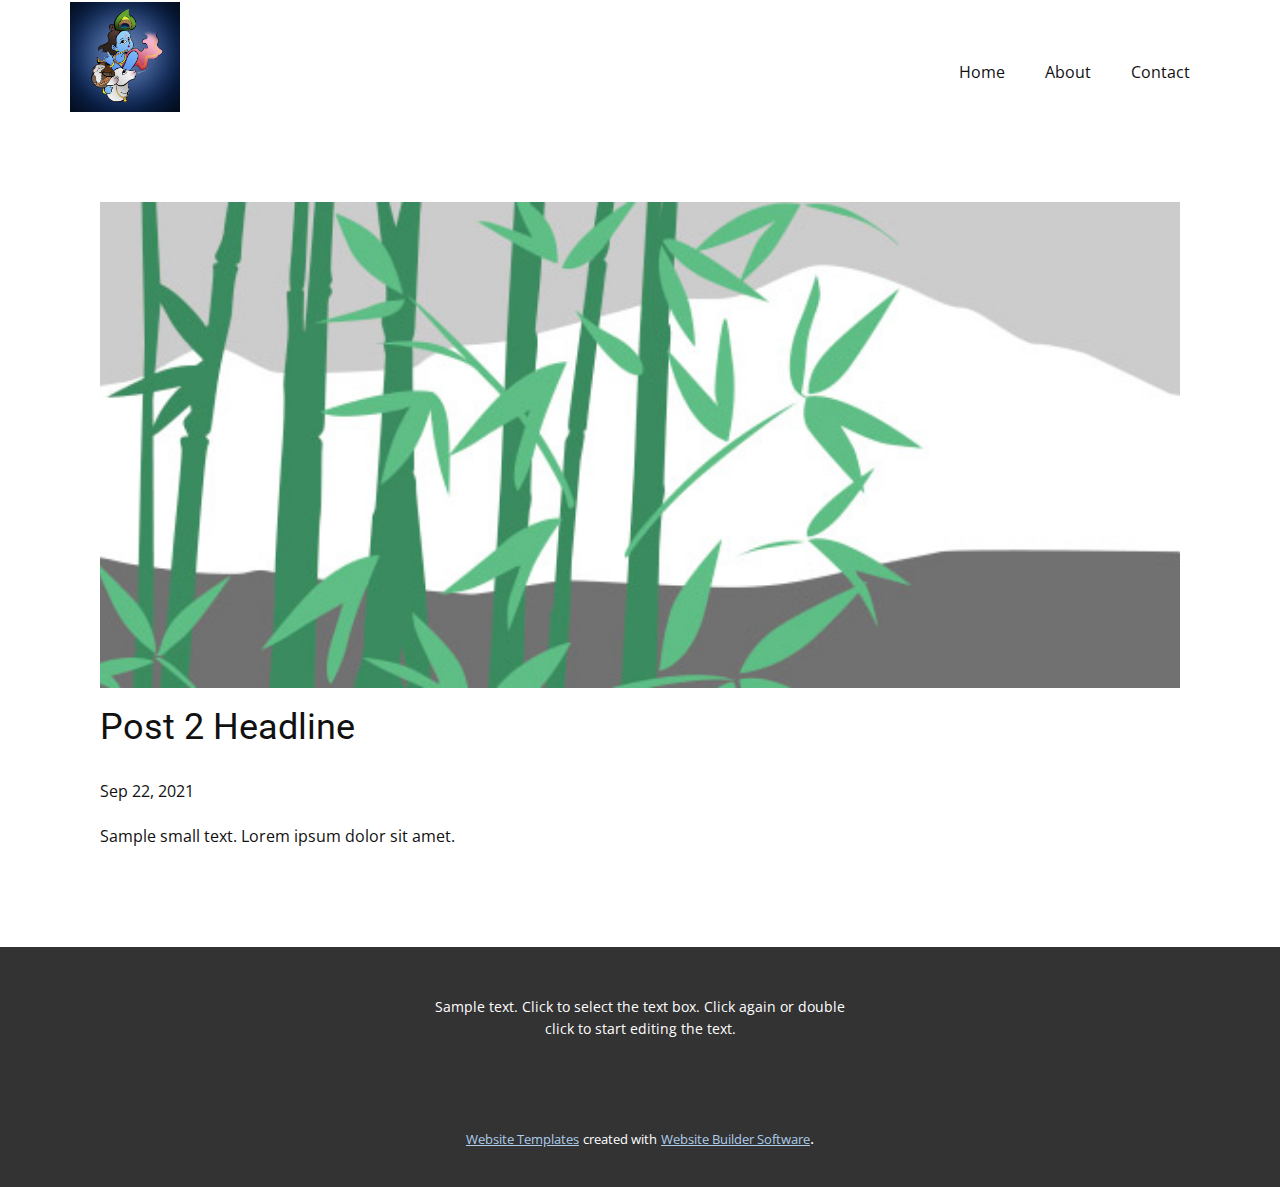
<file: blog/post-1.html>
<!doctype html>
<html style="font-size: 16px;"><head>
    <meta name="viewport" content="width=device-width, initial-scale=1.0">
    <meta charset="utf-8">
    <meta name="keywords" content="Post 1 Headline">
    <meta name="description" content="">
    <meta name="page_type" content="np-template-header-footer-from-plugin">
    <title>Post 2 Headline</title>
    <link rel="stylesheet" href="../nicepage.css" media="screen">
<link rel="stylesheet" href="../Post-Template.css" media="screen">
    <script class="u-script" type="text/javascript" src="../jquery.js" defer=""></script>
    <script class="u-script" type="text/javascript" src="../nicepage.js" defer=""></script>
    <meta name="generator" content="Nicepage 3.25.0, nicepage.com">
    <link id="u-theme-google-font" rel="stylesheet" href="https://fonts.googleapis.com/css?family=Roboto:100,100i,300,300i,400,400i,500,500i,700,700i,900,900i|Open+Sans:300,300i,400,400i,600,600i,700,700i,800,800i">
    
    
    <script type="application/ld+json">{
		"@context": "http://schema.org",
		"@type": "Organization",
		"name": "Site1",
		"logo": "images/niranjan-j-img-20190823-155631-293.jpg"
}</script>
    <meta name="theme-color" content="#478ac9">
  </head>
  <body class="u-body"><header class="u-clearfix u-header u-header" id="sec-c6dd"><div class="u-clearfix u-sheet u-sheet-1">
        <a href="https://nicepage.com" class="u-image u-logo u-image-1" data-image-width="1647" data-image-height="1647">
          <img src="../images/niranjan-j-img-20190823-155631-293.jpg" class="u-logo-image u-logo-image-1">
        </a>
        <nav class="u-menu u-menu-dropdown u-offcanvas u-menu-1">
          <div class="menu-collapse" style="font-size: 1rem; letter-spacing: 0px;">
            <a class="u-button-style u-custom-left-right-menu-spacing u-custom-padding-bottom u-custom-top-bottom-menu-spacing u-nav-link u-text-active-palette-1-base u-text-hover-palette-2-base" href="#">
              <svg><use xmlns:xlink="http://www.w3.org/1999/xlink" xlink:href="#menu-hamburger"></use></svg>
              <svg version="1.1" xmlns="http://www.w3.org/2000/svg" xmlns:xlink="http://www.w3.org/1999/xlink"><defs><symbol id="menu-hamburger" viewBox="0 0 16 16" style="width: 16px; height: 16px;"><rect y="1" width="16" height="2"></rect><rect y="7" width="16" height="2"></rect><rect y="13" width="16" height="2"></rect>
</symbol>
</defs></svg>
            </a>
          </div>
          <div class="u-nav-container">
            <ul class="u-nav u-unstyled u-nav-1"><li class="u-nav-item"><a class="u-button-style u-nav-link u-text-active-palette-1-base u-text-hover-palette-2-base" href="../Home.html" style="padding: 10px 20px;">Home</a>
</li><li class="u-nav-item"><a class="u-button-style u-nav-link u-text-active-palette-1-base u-text-hover-palette-2-base" href="../About.html" style="padding: 10px 20px;">About</a>
</li><li class="u-nav-item"><a class="u-button-style u-nav-link u-text-active-palette-1-base u-text-hover-palette-2-base" href="../Contact.html" style="padding: 10px 20px;">Contact</a>
</li></ul>
          </div>
          <div class="u-nav-container-collapse">
            <div class="u-black u-container-style u-inner-container-layout u-opacity u-opacity-95 u-sidenav">
              <div class="u-sidenav-overflow">
                <div class="u-menu-close"></div>
                <ul class="u-align-center u-nav u-popupmenu-items u-unstyled u-nav-2"><li class="u-nav-item"><a class="u-button-style u-nav-link" href="../Home.html">Home</a>
</li><li class="u-nav-item"><a class="u-button-style u-nav-link" href="../About.html">About</a>
</li><li class="u-nav-item"><a class="u-button-style u-nav-link" href="../Contact.html">Contact</a>
</li></ul>
              </div>
            </div>
            <div class="u-black u-menu-overlay u-opacity u-opacity-70"></div>
          </div>
        </nav>
      </div></header>
    <section class="u-align-center u-clearfix u-section-1" id="sec-e90b">
      <div class="u-clearfix u-sheet u-valign-middle-md u-valign-middle-sm u-valign-middle-xs u-sheet-1"><!--post_details--><!--post_details_options_json--><!--{"source":""}--><!--/post_details_options_json--><!--blog_post-->
        <div class="u-container-style u-expanded-width u-post-details u-post-details-1">
          <div class="u-container-layout u-valign-middle u-container-layout-1"><!--blog_post_image-->
            <img alt="" class="u-blog-control u-expanded-width u-image u-image-default u-image-1" src="[data-uri]"><!--/blog_post_image--><!--blog_post_header-->
            <h2 class="u-blog-control u-text u-text-1">Post 2 Headline</h2><!--/blog_post_header--><!--blog_post_metadata-->
            <div class="u-blog-control u-metadata u-metadata-1"><!--blog_post_metadata_date-->
              <span class="u-meta-date u-meta-icon">Sep 22, 2021</span><!--/blog_post_metadata_date--><!--blog_post_metadata_category-->
              <!--/blog_post_metadata_category--><!--blog_post_metadata_comments-->
              <!--/blog_post_metadata_comments-->
            </div><!--/blog_post_metadata--><!--blog_post_content-->
            <div class="u-align-justify u-blog-control u-post-content u-text u-text-2 fr-view">
  Sample small text. Lorem ipsum dolor sit amet.
  </div><!--/blog_post_content-->
          </div>
        </div><!--/blog_post--><!--/post_details-->
      </div>
    </section>
    
    
    <footer class="u-align-center u-clearfix u-footer u-grey-80 u-footer" id="sec-1bf6"><div class="u-clearfix u-sheet u-sheet-1">
        <p class="u-small-text u-text u-text-variant u-text-1">Sample text. Click to select the text box. Click again or double click to start editing the text.</p>
      </div></footer>
    <section class="u-backlink u-clearfix u-grey-80">
      <a class="u-link" href="https://nicepage.com/website-templates" target="_blank">
        <span>Website Templates</span>
      </a>
      <p class="u-text">
        <span>created with</span>
      </p>
      <a class="u-link" href="https://nicepage.com/" target="_blank">
        <span>Website Builder Software</span>
      </a>. 
    </section>
  
</body></html>
</file>
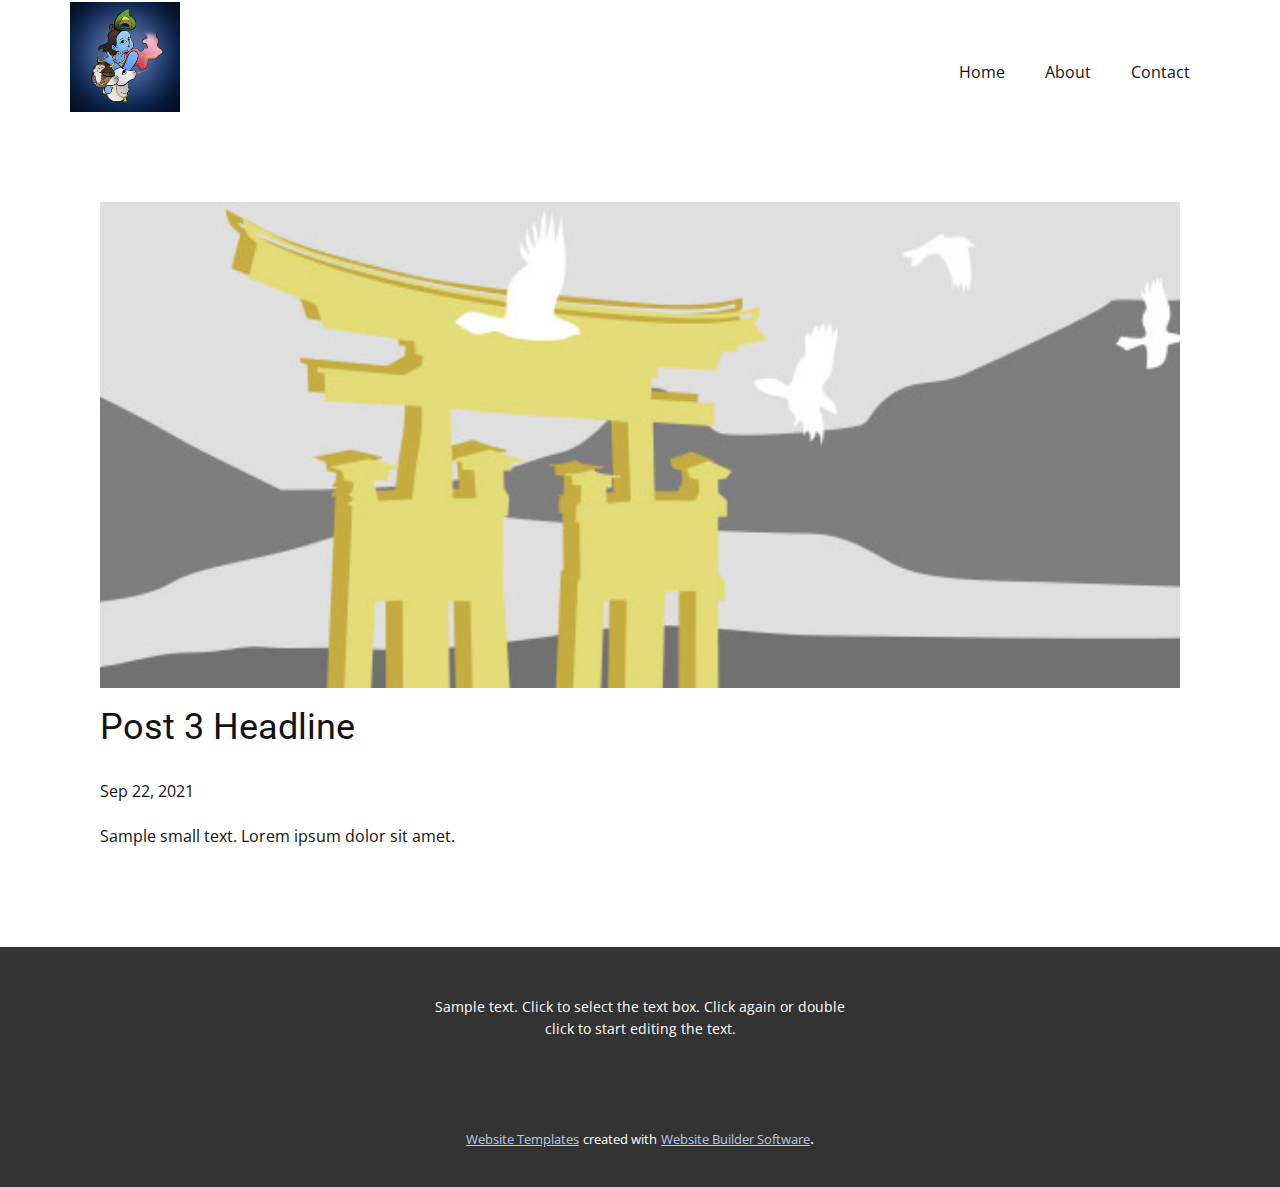
<file: blog/post-2.html>
<!doctype html>
<html style="font-size: 16px;"><head>
    <meta name="viewport" content="width=device-width, initial-scale=1.0">
    <meta charset="utf-8">
    <meta name="keywords" content="Post 1 Headline">
    <meta name="description" content="">
    <meta name="page_type" content="np-template-header-footer-from-plugin">
    <title>Post 3 Headline</title>
    <link rel="stylesheet" href="../nicepage.css" media="screen">
<link rel="stylesheet" href="../Post-Template.css" media="screen">
    <script class="u-script" type="text/javascript" src="../jquery.js" defer=""></script>
    <script class="u-script" type="text/javascript" src="../nicepage.js" defer=""></script>
    <meta name="generator" content="Nicepage 3.25.0, nicepage.com">
    <link id="u-theme-google-font" rel="stylesheet" href="https://fonts.googleapis.com/css?family=Roboto:100,100i,300,300i,400,400i,500,500i,700,700i,900,900i|Open+Sans:300,300i,400,400i,600,600i,700,700i,800,800i">
    
    
    <script type="application/ld+json">{
		"@context": "http://schema.org",
		"@type": "Organization",
		"name": "Site1",
		"logo": "images/niranjan-j-img-20190823-155631-293.jpg"
}</script>
    <meta name="theme-color" content="#478ac9">
  </head>
  <body class="u-body"><header class="u-clearfix u-header u-header" id="sec-c6dd"><div class="u-clearfix u-sheet u-sheet-1">
        <a href="https://nicepage.com" class="u-image u-logo u-image-1" data-image-width="1647" data-image-height="1647">
          <img src="../images/niranjan-j-img-20190823-155631-293.jpg" class="u-logo-image u-logo-image-1">
        </a>
        <nav class="u-menu u-menu-dropdown u-offcanvas u-menu-1">
          <div class="menu-collapse" style="font-size: 1rem; letter-spacing: 0px;">
            <a class="u-button-style u-custom-left-right-menu-spacing u-custom-padding-bottom u-custom-top-bottom-menu-spacing u-nav-link u-text-active-palette-1-base u-text-hover-palette-2-base" href="#">
              <svg><use xmlns:xlink="http://www.w3.org/1999/xlink" xlink:href="#menu-hamburger"></use></svg>
              <svg version="1.1" xmlns="http://www.w3.org/2000/svg" xmlns:xlink="http://www.w3.org/1999/xlink"><defs><symbol id="menu-hamburger" viewBox="0 0 16 16" style="width: 16px; height: 16px;"><rect y="1" width="16" height="2"></rect><rect y="7" width="16" height="2"></rect><rect y="13" width="16" height="2"></rect>
</symbol>
</defs></svg>
            </a>
          </div>
          <div class="u-nav-container">
            <ul class="u-nav u-unstyled u-nav-1"><li class="u-nav-item"><a class="u-button-style u-nav-link u-text-active-palette-1-base u-text-hover-palette-2-base" href="../Home.html" style="padding: 10px 20px;">Home</a>
</li><li class="u-nav-item"><a class="u-button-style u-nav-link u-text-active-palette-1-base u-text-hover-palette-2-base" href="../About.html" style="padding: 10px 20px;">About</a>
</li><li class="u-nav-item"><a class="u-button-style u-nav-link u-text-active-palette-1-base u-text-hover-palette-2-base" href="../Contact.html" style="padding: 10px 20px;">Contact</a>
</li></ul>
          </div>
          <div class="u-nav-container-collapse">
            <div class="u-black u-container-style u-inner-container-layout u-opacity u-opacity-95 u-sidenav">
              <div class="u-sidenav-overflow">
                <div class="u-menu-close"></div>
                <ul class="u-align-center u-nav u-popupmenu-items u-unstyled u-nav-2"><li class="u-nav-item"><a class="u-button-style u-nav-link" href="../Home.html">Home</a>
</li><li class="u-nav-item"><a class="u-button-style u-nav-link" href="../About.html">About</a>
</li><li class="u-nav-item"><a class="u-button-style u-nav-link" href="../Contact.html">Contact</a>
</li></ul>
              </div>
            </div>
            <div class="u-black u-menu-overlay u-opacity u-opacity-70"></div>
          </div>
        </nav>
      </div></header>
    <section class="u-align-center u-clearfix u-section-1" id="sec-e90b">
      <div class="u-clearfix u-sheet u-valign-middle-md u-valign-middle-sm u-valign-middle-xs u-sheet-1"><!--post_details--><!--post_details_options_json--><!--{"source":""}--><!--/post_details_options_json--><!--blog_post-->
        <div class="u-container-style u-expanded-width u-post-details u-post-details-1">
          <div class="u-container-layout u-valign-middle u-container-layout-1"><!--blog_post_image-->
            <img alt="" class="u-blog-control u-expanded-width u-image u-image-default u-image-1" src="[data-uri]"><!--/blog_post_image--><!--blog_post_header-->
            <h2 class="u-blog-control u-text u-text-1">Post 3 Headline</h2><!--/blog_post_header--><!--blog_post_metadata-->
            <div class="u-blog-control u-metadata u-metadata-1"><!--blog_post_metadata_date-->
              <span class="u-meta-date u-meta-icon">Sep 22, 2021</span><!--/blog_post_metadata_date--><!--blog_post_metadata_category-->
              <!--/blog_post_metadata_category--><!--blog_post_metadata_comments-->
              <!--/blog_post_metadata_comments-->
            </div><!--/blog_post_metadata--><!--blog_post_content-->
            <div class="u-align-justify u-blog-control u-post-content u-text u-text-2 fr-view">
  Sample small text. Lorem ipsum dolor sit amet.
  </div><!--/blog_post_content-->
          </div>
        </div><!--/blog_post--><!--/post_details-->
      </div>
    </section>
    
    
    <footer class="u-align-center u-clearfix u-footer u-grey-80 u-footer" id="sec-1bf6"><div class="u-clearfix u-sheet u-sheet-1">
        <p class="u-small-text u-text u-text-variant u-text-1">Sample text. Click to select the text box. Click again or double click to start editing the text.</p>
      </div></footer>
    <section class="u-backlink u-clearfix u-grey-80">
      <a class="u-link" href="https://nicepage.com/website-templates" target="_blank">
        <span>Website Templates</span>
      </a>
      <p class="u-text">
        <span>created with</span>
      </p>
      <a class="u-link" href="https://nicepage.com/" target="_blank">
        <span>Website Builder Software</span>
      </a>. 
    </section>
  
</body></html>
</file>
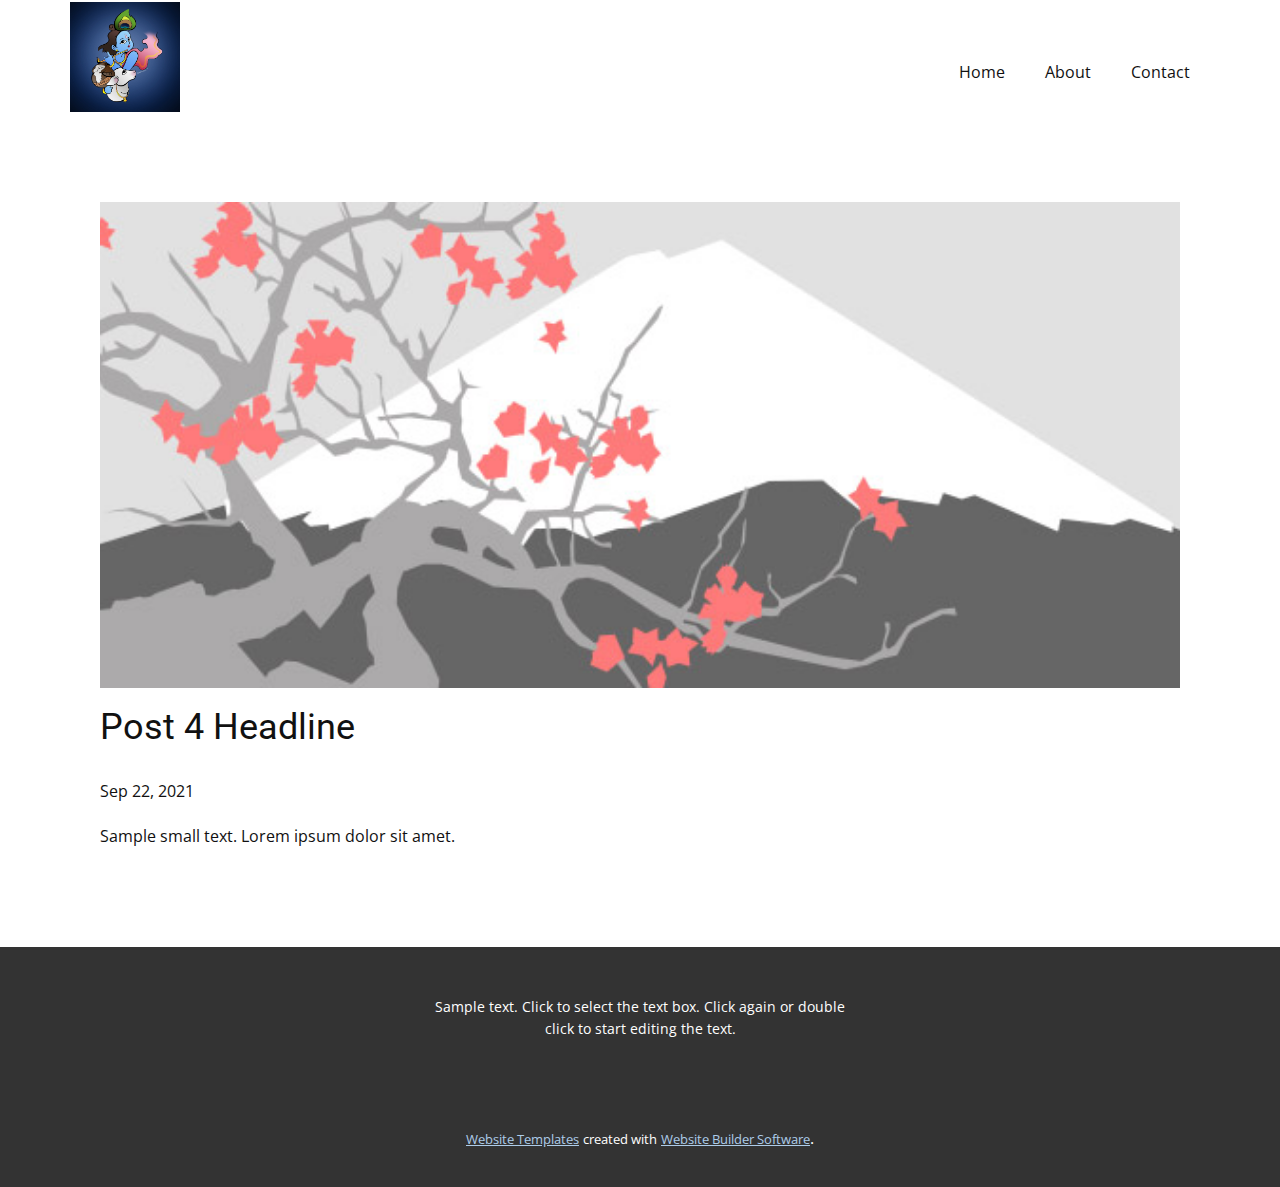
<file: blog/post-3.html>
<!doctype html>
<html style="font-size: 16px;"><head>
    <meta name="viewport" content="width=device-width, initial-scale=1.0">
    <meta charset="utf-8">
    <meta name="keywords" content="Post 1 Headline">
    <meta name="description" content="">
    <meta name="page_type" content="np-template-header-footer-from-plugin">
    <title>Post 4 Headline</title>
    <link rel="stylesheet" href="../nicepage.css" media="screen">
<link rel="stylesheet" href="../Post-Template.css" media="screen">
    <script class="u-script" type="text/javascript" src="../jquery.js" defer=""></script>
    <script class="u-script" type="text/javascript" src="../nicepage.js" defer=""></script>
    <meta name="generator" content="Nicepage 3.25.0, nicepage.com">
    <link id="u-theme-google-font" rel="stylesheet" href="https://fonts.googleapis.com/css?family=Roboto:100,100i,300,300i,400,400i,500,500i,700,700i,900,900i|Open+Sans:300,300i,400,400i,600,600i,700,700i,800,800i">
    
    
    <script type="application/ld+json">{
		"@context": "http://schema.org",
		"@type": "Organization",
		"name": "Site1",
		"logo": "images/niranjan-j-img-20190823-155631-293.jpg"
}</script>
    <meta name="theme-color" content="#478ac9">
  </head>
  <body class="u-body"><header class="u-clearfix u-header u-header" id="sec-c6dd"><div class="u-clearfix u-sheet u-sheet-1">
        <a href="https://nicepage.com" class="u-image u-logo u-image-1" data-image-width="1647" data-image-height="1647">
          <img src="../images/niranjan-j-img-20190823-155631-293.jpg" class="u-logo-image u-logo-image-1">
        </a>
        <nav class="u-menu u-menu-dropdown u-offcanvas u-menu-1">
          <div class="menu-collapse" style="font-size: 1rem; letter-spacing: 0px;">
            <a class="u-button-style u-custom-left-right-menu-spacing u-custom-padding-bottom u-custom-top-bottom-menu-spacing u-nav-link u-text-active-palette-1-base u-text-hover-palette-2-base" href="#">
              <svg><use xmlns:xlink="http://www.w3.org/1999/xlink" xlink:href="#menu-hamburger"></use></svg>
              <svg version="1.1" xmlns="http://www.w3.org/2000/svg" xmlns:xlink="http://www.w3.org/1999/xlink"><defs><symbol id="menu-hamburger" viewBox="0 0 16 16" style="width: 16px; height: 16px;"><rect y="1" width="16" height="2"></rect><rect y="7" width="16" height="2"></rect><rect y="13" width="16" height="2"></rect>
</symbol>
</defs></svg>
            </a>
          </div>
          <div class="u-nav-container">
            <ul class="u-nav u-unstyled u-nav-1"><li class="u-nav-item"><a class="u-button-style u-nav-link u-text-active-palette-1-base u-text-hover-palette-2-base" href="../Home.html" style="padding: 10px 20px;">Home</a>
</li><li class="u-nav-item"><a class="u-button-style u-nav-link u-text-active-palette-1-base u-text-hover-palette-2-base" href="../About.html" style="padding: 10px 20px;">About</a>
</li><li class="u-nav-item"><a class="u-button-style u-nav-link u-text-active-palette-1-base u-text-hover-palette-2-base" href="../Contact.html" style="padding: 10px 20px;">Contact</a>
</li></ul>
          </div>
          <div class="u-nav-container-collapse">
            <div class="u-black u-container-style u-inner-container-layout u-opacity u-opacity-95 u-sidenav">
              <div class="u-sidenav-overflow">
                <div class="u-menu-close"></div>
                <ul class="u-align-center u-nav u-popupmenu-items u-unstyled u-nav-2"><li class="u-nav-item"><a class="u-button-style u-nav-link" href="../Home.html">Home</a>
</li><li class="u-nav-item"><a class="u-button-style u-nav-link" href="../About.html">About</a>
</li><li class="u-nav-item"><a class="u-button-style u-nav-link" href="../Contact.html">Contact</a>
</li></ul>
              </div>
            </div>
            <div class="u-black u-menu-overlay u-opacity u-opacity-70"></div>
          </div>
        </nav>
      </div></header>
    <section class="u-align-center u-clearfix u-section-1" id="sec-e90b">
      <div class="u-clearfix u-sheet u-valign-middle-md u-valign-middle-sm u-valign-middle-xs u-sheet-1"><!--post_details--><!--post_details_options_json--><!--{"source":""}--><!--/post_details_options_json--><!--blog_post-->
        <div class="u-container-style u-expanded-width u-post-details u-post-details-1">
          <div class="u-container-layout u-valign-middle u-container-layout-1"><!--blog_post_image-->
            <img alt="" class="u-blog-control u-expanded-width u-image u-image-default u-image-1" src="[data-uri]"><!--/blog_post_image--><!--blog_post_header-->
            <h2 class="u-blog-control u-text u-text-1">Post 4 Headline</h2><!--/blog_post_header--><!--blog_post_metadata-->
            <div class="u-blog-control u-metadata u-metadata-1"><!--blog_post_metadata_date-->
              <span class="u-meta-date u-meta-icon">Sep 22, 2021</span><!--/blog_post_metadata_date--><!--blog_post_metadata_category-->
              <!--/blog_post_metadata_category--><!--blog_post_metadata_comments-->
              <!--/blog_post_metadata_comments-->
            </div><!--/blog_post_metadata--><!--blog_post_content-->
            <div class="u-align-justify u-blog-control u-post-content u-text u-text-2 fr-view">
  Sample small text. Lorem ipsum dolor sit amet.
  </div><!--/blog_post_content-->
          </div>
        </div><!--/blog_post--><!--/post_details-->
      </div>
    </section>
    
    
    <footer class="u-align-center u-clearfix u-footer u-grey-80 u-footer" id="sec-1bf6"><div class="u-clearfix u-sheet u-sheet-1">
        <p class="u-small-text u-text u-text-variant u-text-1">Sample text. Click to select the text box. Click again or double click to start editing the text.</p>
      </div></footer>
    <section class="u-backlink u-clearfix u-grey-80">
      <a class="u-link" href="https://nicepage.com/website-templates" target="_blank">
        <span>Website Templates</span>
      </a>
      <p class="u-text">
        <span>created with</span>
      </p>
      <a class="u-link" href="https://nicepage.com/" target="_blank">
        <span>Website Builder Software</span>
      </a>. 
    </section>
  
</body></html>
</file>
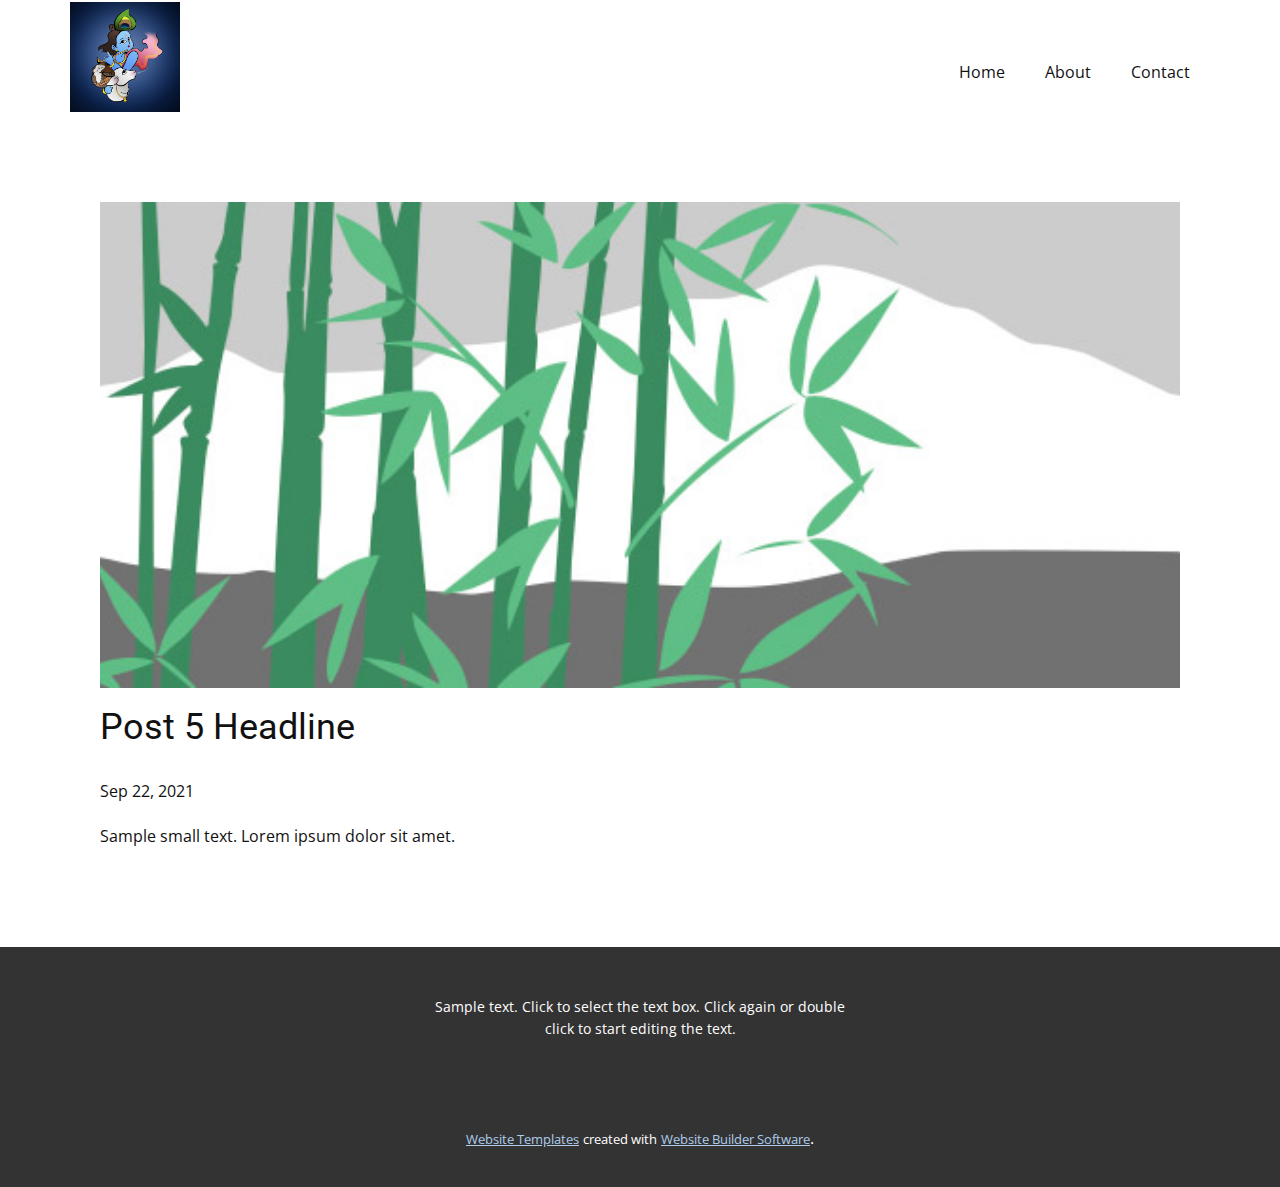
<file: blog/post-4.html>
<!doctype html>
<html style="font-size: 16px;"><head>
    <meta name="viewport" content="width=device-width, initial-scale=1.0">
    <meta charset="utf-8">
    <meta name="keywords" content="Post 1 Headline">
    <meta name="description" content="">
    <meta name="page_type" content="np-template-header-footer-from-plugin">
    <title>Post 5 Headline</title>
    <link rel="stylesheet" href="../nicepage.css" media="screen">
<link rel="stylesheet" href="../Post-Template.css" media="screen">
    <script class="u-script" type="text/javascript" src="../jquery.js" defer=""></script>
    <script class="u-script" type="text/javascript" src="../nicepage.js" defer=""></script>
    <meta name="generator" content="Nicepage 3.25.0, nicepage.com">
    <link id="u-theme-google-font" rel="stylesheet" href="https://fonts.googleapis.com/css?family=Roboto:100,100i,300,300i,400,400i,500,500i,700,700i,900,900i|Open+Sans:300,300i,400,400i,600,600i,700,700i,800,800i">
    
    
    <script type="application/ld+json">{
		"@context": "http://schema.org",
		"@type": "Organization",
		"name": "Site1",
		"logo": "images/niranjan-j-img-20190823-155631-293.jpg"
}</script>
    <meta name="theme-color" content="#478ac9">
  </head>
  <body class="u-body"><header class="u-clearfix u-header u-header" id="sec-c6dd"><div class="u-clearfix u-sheet u-sheet-1">
        <a href="https://nicepage.com" class="u-image u-logo u-image-1" data-image-width="1647" data-image-height="1647">
          <img src="../images/niranjan-j-img-20190823-155631-293.jpg" class="u-logo-image u-logo-image-1">
        </a>
        <nav class="u-menu u-menu-dropdown u-offcanvas u-menu-1">
          <div class="menu-collapse" style="font-size: 1rem; letter-spacing: 0px;">
            <a class="u-button-style u-custom-left-right-menu-spacing u-custom-padding-bottom u-custom-top-bottom-menu-spacing u-nav-link u-text-active-palette-1-base u-text-hover-palette-2-base" href="#">
              <svg><use xmlns:xlink="http://www.w3.org/1999/xlink" xlink:href="#menu-hamburger"></use></svg>
              <svg version="1.1" xmlns="http://www.w3.org/2000/svg" xmlns:xlink="http://www.w3.org/1999/xlink"><defs><symbol id="menu-hamburger" viewBox="0 0 16 16" style="width: 16px; height: 16px;"><rect y="1" width="16" height="2"></rect><rect y="7" width="16" height="2"></rect><rect y="13" width="16" height="2"></rect>
</symbol>
</defs></svg>
            </a>
          </div>
          <div class="u-nav-container">
            <ul class="u-nav u-unstyled u-nav-1"><li class="u-nav-item"><a class="u-button-style u-nav-link u-text-active-palette-1-base u-text-hover-palette-2-base" href="../Home.html" style="padding: 10px 20px;">Home</a>
</li><li class="u-nav-item"><a class="u-button-style u-nav-link u-text-active-palette-1-base u-text-hover-palette-2-base" href="../About.html" style="padding: 10px 20px;">About</a>
</li><li class="u-nav-item"><a class="u-button-style u-nav-link u-text-active-palette-1-base u-text-hover-palette-2-base" href="../Contact.html" style="padding: 10px 20px;">Contact</a>
</li></ul>
          </div>
          <div class="u-nav-container-collapse">
            <div class="u-black u-container-style u-inner-container-layout u-opacity u-opacity-95 u-sidenav">
              <div class="u-sidenav-overflow">
                <div class="u-menu-close"></div>
                <ul class="u-align-center u-nav u-popupmenu-items u-unstyled u-nav-2"><li class="u-nav-item"><a class="u-button-style u-nav-link" href="../Home.html">Home</a>
</li><li class="u-nav-item"><a class="u-button-style u-nav-link" href="../About.html">About</a>
</li><li class="u-nav-item"><a class="u-button-style u-nav-link" href="../Contact.html">Contact</a>
</li></ul>
              </div>
            </div>
            <div class="u-black u-menu-overlay u-opacity u-opacity-70"></div>
          </div>
        </nav>
      </div></header>
    <section class="u-align-center u-clearfix u-section-1" id="sec-e90b">
      <div class="u-clearfix u-sheet u-valign-middle-md u-valign-middle-sm u-valign-middle-xs u-sheet-1"><!--post_details--><!--post_details_options_json--><!--{"source":""}--><!--/post_details_options_json--><!--blog_post-->
        <div class="u-container-style u-expanded-width u-post-details u-post-details-1">
          <div class="u-container-layout u-valign-middle u-container-layout-1"><!--blog_post_image-->
            <img alt="" class="u-blog-control u-expanded-width u-image u-image-default u-image-1" src="[data-uri]"><!--/blog_post_image--><!--blog_post_header-->
            <h2 class="u-blog-control u-text u-text-1">Post 5 Headline</h2><!--/blog_post_header--><!--blog_post_metadata-->
            <div class="u-blog-control u-metadata u-metadata-1"><!--blog_post_metadata_date-->
              <span class="u-meta-date u-meta-icon">Sep 22, 2021</span><!--/blog_post_metadata_date--><!--blog_post_metadata_category-->
              <!--/blog_post_metadata_category--><!--blog_post_metadata_comments-->
              <!--/blog_post_metadata_comments-->
            </div><!--/blog_post_metadata--><!--blog_post_content-->
            <div class="u-align-justify u-blog-control u-post-content u-text u-text-2 fr-view">
  Sample small text. Lorem ipsum dolor sit amet.
  </div><!--/blog_post_content-->
          </div>
        </div><!--/blog_post--><!--/post_details-->
      </div>
    </section>
    
    
    <footer class="u-align-center u-clearfix u-footer u-grey-80 u-footer" id="sec-1bf6"><div class="u-clearfix u-sheet u-sheet-1">
        <p class="u-small-text u-text u-text-variant u-text-1">Sample text. Click to select the text box. Click again or double click to start editing the text.</p>
      </div></footer>
    <section class="u-backlink u-clearfix u-grey-80">
      <a class="u-link" href="https://nicepage.com/website-templates" target="_blank">
        <span>Website Templates</span>
      </a>
      <p class="u-text">
        <span>created with</span>
      </p>
      <a class="u-link" href="https://nicepage.com/" target="_blank">
        <span>Website Builder Software</span>
      </a>. 
    </section>
  
</body></html>
</file>
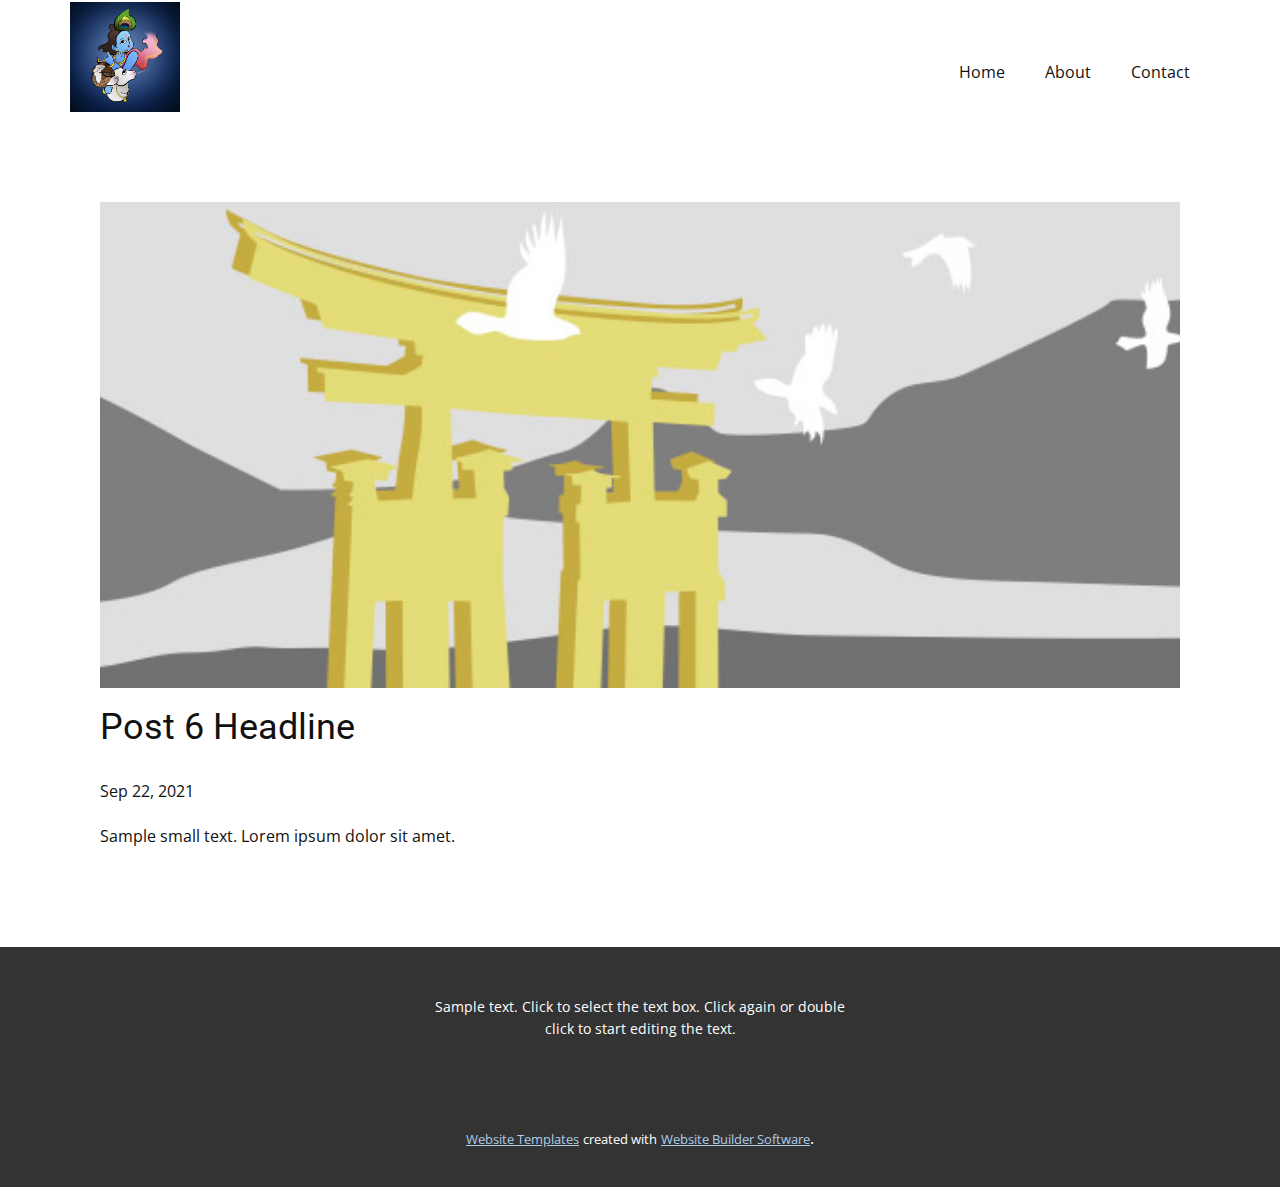
<file: blog/post-5.html>
<!doctype html>
<html style="font-size: 16px;"><head>
    <meta name="viewport" content="width=device-width, initial-scale=1.0">
    <meta charset="utf-8">
    <meta name="keywords" content="Post 1 Headline">
    <meta name="description" content="">
    <meta name="page_type" content="np-template-header-footer-from-plugin">
    <title>Post 6 Headline</title>
    <link rel="stylesheet" href="../nicepage.css" media="screen">
<link rel="stylesheet" href="../Post-Template.css" media="screen">
    <script class="u-script" type="text/javascript" src="../jquery.js" defer=""></script>
    <script class="u-script" type="text/javascript" src="../nicepage.js" defer=""></script>
    <meta name="generator" content="Nicepage 3.25.0, nicepage.com">
    <link id="u-theme-google-font" rel="stylesheet" href="https://fonts.googleapis.com/css?family=Roboto:100,100i,300,300i,400,400i,500,500i,700,700i,900,900i|Open+Sans:300,300i,400,400i,600,600i,700,700i,800,800i">
    
    
    <script type="application/ld+json">{
		"@context": "http://schema.org",
		"@type": "Organization",
		"name": "Site1",
		"logo": "images/niranjan-j-img-20190823-155631-293.jpg"
}</script>
    <meta name="theme-color" content="#478ac9">
  </head>
  <body class="u-body"><header class="u-clearfix u-header u-header" id="sec-c6dd"><div class="u-clearfix u-sheet u-sheet-1">
        <a href="https://nicepage.com" class="u-image u-logo u-image-1" data-image-width="1647" data-image-height="1647">
          <img src="../images/niranjan-j-img-20190823-155631-293.jpg" class="u-logo-image u-logo-image-1">
        </a>
        <nav class="u-menu u-menu-dropdown u-offcanvas u-menu-1">
          <div class="menu-collapse" style="font-size: 1rem; letter-spacing: 0px;">
            <a class="u-button-style u-custom-left-right-menu-spacing u-custom-padding-bottom u-custom-top-bottom-menu-spacing u-nav-link u-text-active-palette-1-base u-text-hover-palette-2-base" href="#">
              <svg><use xmlns:xlink="http://www.w3.org/1999/xlink" xlink:href="#menu-hamburger"></use></svg>
              <svg version="1.1" xmlns="http://www.w3.org/2000/svg" xmlns:xlink="http://www.w3.org/1999/xlink"><defs><symbol id="menu-hamburger" viewBox="0 0 16 16" style="width: 16px; height: 16px;"><rect y="1" width="16" height="2"></rect><rect y="7" width="16" height="2"></rect><rect y="13" width="16" height="2"></rect>
</symbol>
</defs></svg>
            </a>
          </div>
          <div class="u-nav-container">
            <ul class="u-nav u-unstyled u-nav-1"><li class="u-nav-item"><a class="u-button-style u-nav-link u-text-active-palette-1-base u-text-hover-palette-2-base" href="../Home.html" style="padding: 10px 20px;">Home</a>
</li><li class="u-nav-item"><a class="u-button-style u-nav-link u-text-active-palette-1-base u-text-hover-palette-2-base" href="../About.html" style="padding: 10px 20px;">About</a>
</li><li class="u-nav-item"><a class="u-button-style u-nav-link u-text-active-palette-1-base u-text-hover-palette-2-base" href="../Contact.html" style="padding: 10px 20px;">Contact</a>
</li></ul>
          </div>
          <div class="u-nav-container-collapse">
            <div class="u-black u-container-style u-inner-container-layout u-opacity u-opacity-95 u-sidenav">
              <div class="u-sidenav-overflow">
                <div class="u-menu-close"></div>
                <ul class="u-align-center u-nav u-popupmenu-items u-unstyled u-nav-2"><li class="u-nav-item"><a class="u-button-style u-nav-link" href="../Home.html">Home</a>
</li><li class="u-nav-item"><a class="u-button-style u-nav-link" href="../About.html">About</a>
</li><li class="u-nav-item"><a class="u-button-style u-nav-link" href="../Contact.html">Contact</a>
</li></ul>
              </div>
            </div>
            <div class="u-black u-menu-overlay u-opacity u-opacity-70"></div>
          </div>
        </nav>
      </div></header>
    <section class="u-align-center u-clearfix u-section-1" id="sec-e90b">
      <div class="u-clearfix u-sheet u-valign-middle-md u-valign-middle-sm u-valign-middle-xs u-sheet-1"><!--post_details--><!--post_details_options_json--><!--{"source":""}--><!--/post_details_options_json--><!--blog_post-->
        <div class="u-container-style u-expanded-width u-post-details u-post-details-1">
          <div class="u-container-layout u-valign-middle u-container-layout-1"><!--blog_post_image-->
            <img alt="" class="u-blog-control u-expanded-width u-image u-image-default u-image-1" src="[data-uri]"><!--/blog_post_image--><!--blog_post_header-->
            <h2 class="u-blog-control u-text u-text-1">Post 6 Headline</h2><!--/blog_post_header--><!--blog_post_metadata-->
            <div class="u-blog-control u-metadata u-metadata-1"><!--blog_post_metadata_date-->
              <span class="u-meta-date u-meta-icon">Sep 22, 2021</span><!--/blog_post_metadata_date--><!--blog_post_metadata_category-->
              <!--/blog_post_metadata_category--><!--blog_post_metadata_comments-->
              <!--/blog_post_metadata_comments-->
            </div><!--/blog_post_metadata--><!--blog_post_content-->
            <div class="u-align-justify u-blog-control u-post-content u-text u-text-2 fr-view">
  Sample small text. Lorem ipsum dolor sit amet.
  </div><!--/blog_post_content-->
          </div>
        </div><!--/blog_post--><!--/post_details-->
      </div>
    </section>
    
    
    <footer class="u-align-center u-clearfix u-footer u-grey-80 u-footer" id="sec-1bf6"><div class="u-clearfix u-sheet u-sheet-1">
        <p class="u-small-text u-text u-text-variant u-text-1">Sample text. Click to select the text box. Click again or double click to start editing the text.</p>
      </div></footer>
    <section class="u-backlink u-clearfix u-grey-80">
      <a class="u-link" href="https://nicepage.com/website-templates" target="_blank">
        <span>Website Templates</span>
      </a>
      <p class="u-text">
        <span>created with</span>
      </p>
      <a class="u-link" href="https://nicepage.com/" target="_blank">
        <span>Website Builder Software</span>
      </a>. 
    </section>
  
</body></html>
</file>
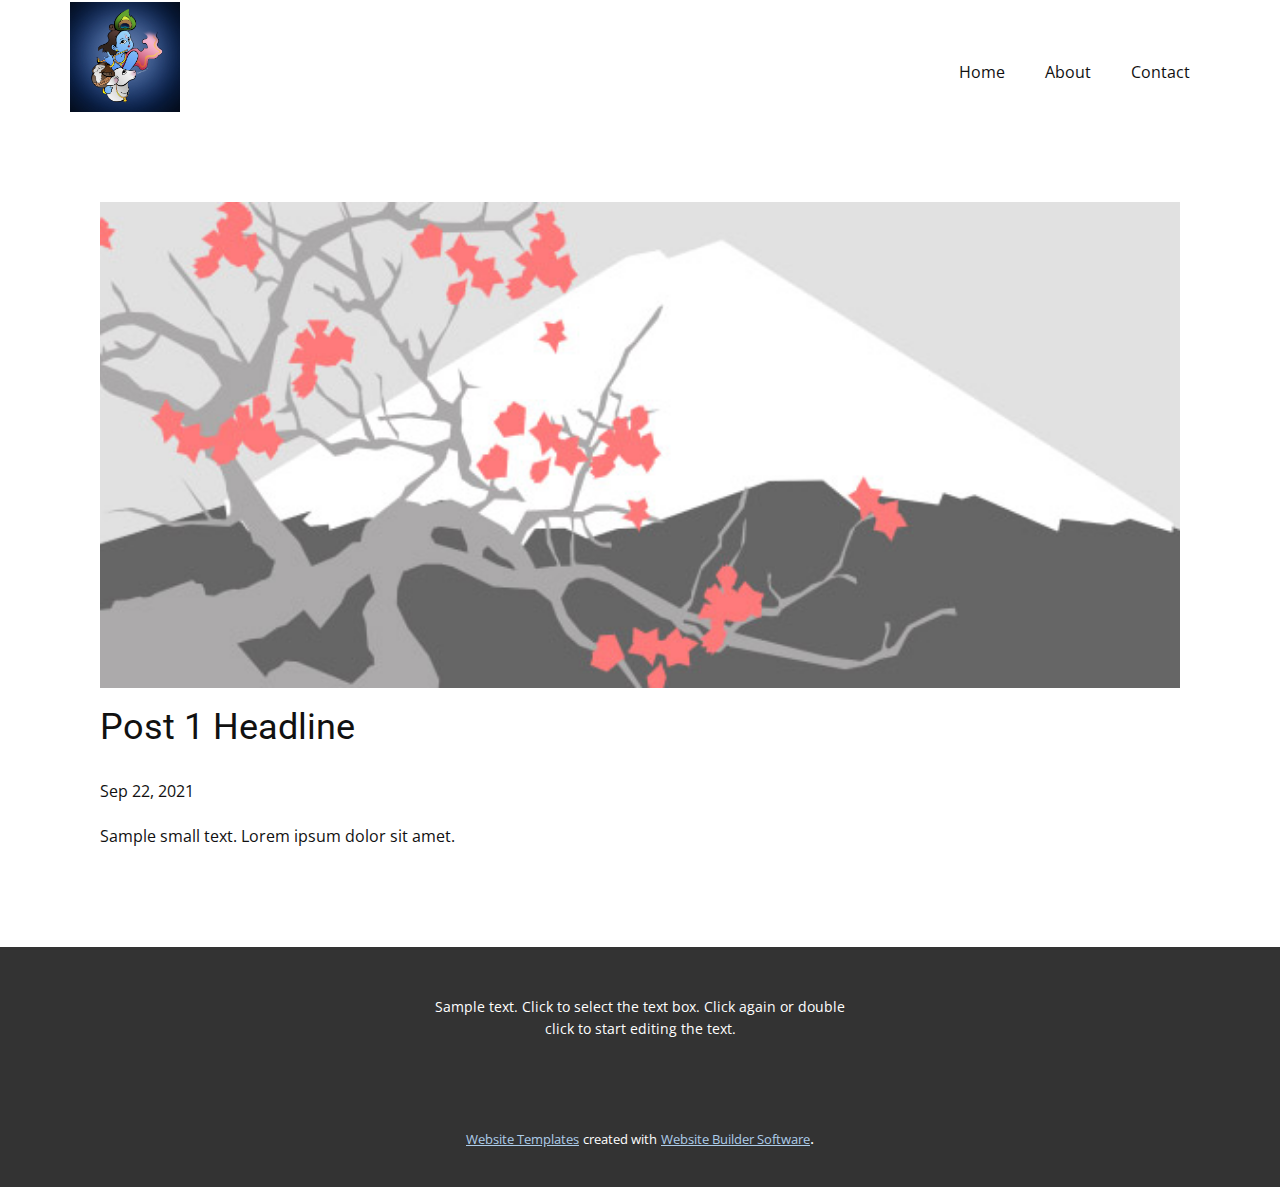
<file: blog/post.html>
<!doctype html>
<html style="font-size: 16px;"><head>
    <meta name="viewport" content="width=device-width, initial-scale=1.0">
    <meta charset="utf-8">
    <meta name="keywords" content="Post 1 Headline">
    <meta name="description" content="">
    <meta name="page_type" content="np-template-header-footer-from-plugin">
    <title>Post 1 Headline</title>
    <link rel="stylesheet" href="../nicepage.css" media="screen">
<link rel="stylesheet" href="../Post-Template.css" media="screen">
    <script class="u-script" type="text/javascript" src="../jquery.js" defer=""></script>
    <script class="u-script" type="text/javascript" src="../nicepage.js" defer=""></script>
    <meta name="generator" content="Nicepage 3.25.0, nicepage.com">
    <link id="u-theme-google-font" rel="stylesheet" href="https://fonts.googleapis.com/css?family=Roboto:100,100i,300,300i,400,400i,500,500i,700,700i,900,900i|Open+Sans:300,300i,400,400i,600,600i,700,700i,800,800i">
    
    
    <script type="application/ld+json">{
		"@context": "http://schema.org",
		"@type": "Organization",
		"name": "Site1",
		"logo": "images/niranjan-j-img-20190823-155631-293.jpg"
}</script>
    <meta name="theme-color" content="#478ac9">
  </head>
  <body class="u-body"><header class="u-clearfix u-header u-header" id="sec-c6dd"><div class="u-clearfix u-sheet u-sheet-1">
        <a href="https://nicepage.com" class="u-image u-logo u-image-1" data-image-width="1647" data-image-height="1647">
          <img src="../images/niranjan-j-img-20190823-155631-293.jpg" class="u-logo-image u-logo-image-1">
        </a>
        <nav class="u-menu u-menu-dropdown u-offcanvas u-menu-1">
          <div class="menu-collapse" style="font-size: 1rem; letter-spacing: 0px;">
            <a class="u-button-style u-custom-left-right-menu-spacing u-custom-padding-bottom u-custom-top-bottom-menu-spacing u-nav-link u-text-active-palette-1-base u-text-hover-palette-2-base" href="#">
              <svg><use xmlns:xlink="http://www.w3.org/1999/xlink" xlink:href="#menu-hamburger"></use></svg>
              <svg version="1.1" xmlns="http://www.w3.org/2000/svg" xmlns:xlink="http://www.w3.org/1999/xlink"><defs><symbol id="menu-hamburger" viewBox="0 0 16 16" style="width: 16px; height: 16px;"><rect y="1" width="16" height="2"></rect><rect y="7" width="16" height="2"></rect><rect y="13" width="16" height="2"></rect>
</symbol>
</defs></svg>
            </a>
          </div>
          <div class="u-nav-container">
            <ul class="u-nav u-unstyled u-nav-1"><li class="u-nav-item"><a class="u-button-style u-nav-link u-text-active-palette-1-base u-text-hover-palette-2-base" href="../Home.html" style="padding: 10px 20px;">Home</a>
</li><li class="u-nav-item"><a class="u-button-style u-nav-link u-text-active-palette-1-base u-text-hover-palette-2-base" href="../About.html" style="padding: 10px 20px;">About</a>
</li><li class="u-nav-item"><a class="u-button-style u-nav-link u-text-active-palette-1-base u-text-hover-palette-2-base" href="../Contact.html" style="padding: 10px 20px;">Contact</a>
</li></ul>
          </div>
          <div class="u-nav-container-collapse">
            <div class="u-black u-container-style u-inner-container-layout u-opacity u-opacity-95 u-sidenav">
              <div class="u-sidenav-overflow">
                <div class="u-menu-close"></div>
                <ul class="u-align-center u-nav u-popupmenu-items u-unstyled u-nav-2"><li class="u-nav-item"><a class="u-button-style u-nav-link" href="../Home.html">Home</a>
</li><li class="u-nav-item"><a class="u-button-style u-nav-link" href="../About.html">About</a>
</li><li class="u-nav-item"><a class="u-button-style u-nav-link" href="../Contact.html">Contact</a>
</li></ul>
              </div>
            </div>
            <div class="u-black u-menu-overlay u-opacity u-opacity-70"></div>
          </div>
        </nav>
      </div></header>
    <section class="u-align-center u-clearfix u-section-1" id="sec-e90b">
      <div class="u-clearfix u-sheet u-valign-middle-md u-valign-middle-sm u-valign-middle-xs u-sheet-1"><!--post_details--><!--post_details_options_json--><!--{"source":""}--><!--/post_details_options_json--><!--blog_post-->
        <div class="u-container-style u-expanded-width u-post-details u-post-details-1">
          <div class="u-container-layout u-valign-middle u-container-layout-1"><!--blog_post_image-->
            <img alt="" class="u-blog-control u-expanded-width u-image u-image-default u-image-1" src="[data-uri]"><!--/blog_post_image--><!--blog_post_header-->
            <h2 class="u-blog-control u-text u-text-1">Post 1 Headline</h2><!--/blog_post_header--><!--blog_post_metadata-->
            <div class="u-blog-control u-metadata u-metadata-1"><!--blog_post_metadata_date-->
              <span class="u-meta-date u-meta-icon">Sep 22, 2021</span><!--/blog_post_metadata_date--><!--blog_post_metadata_category-->
              <!--/blog_post_metadata_category--><!--blog_post_metadata_comments-->
              <!--/blog_post_metadata_comments-->
            </div><!--/blog_post_metadata--><!--blog_post_content-->
            <div class="u-align-justify u-blog-control u-post-content u-text u-text-2 fr-view">
  Sample small text. Lorem ipsum dolor sit amet.
  </div><!--/blog_post_content-->
          </div>
        </div><!--/blog_post--><!--/post_details-->
      </div>
    </section>
    
    
    <footer class="u-align-center u-clearfix u-footer u-grey-80 u-footer" id="sec-1bf6"><div class="u-clearfix u-sheet u-sheet-1">
        <p class="u-small-text u-text u-text-variant u-text-1">Sample text. Click to select the text box. Click again or double click to start editing the text.</p>
      </div></footer>
    <section class="u-backlink u-clearfix u-grey-80">
      <a class="u-link" href="https://nicepage.com/website-templates" target="_blank">
        <span>Website Templates</span>
      </a>
      <p class="u-text">
        <span>created with</span>
      </p>
      <a class="u-link" href="https://nicepage.com/" target="_blank">
        <span>Website Builder Software</span>
      </a>. 
    </section>
  
</body></html>
</file>
